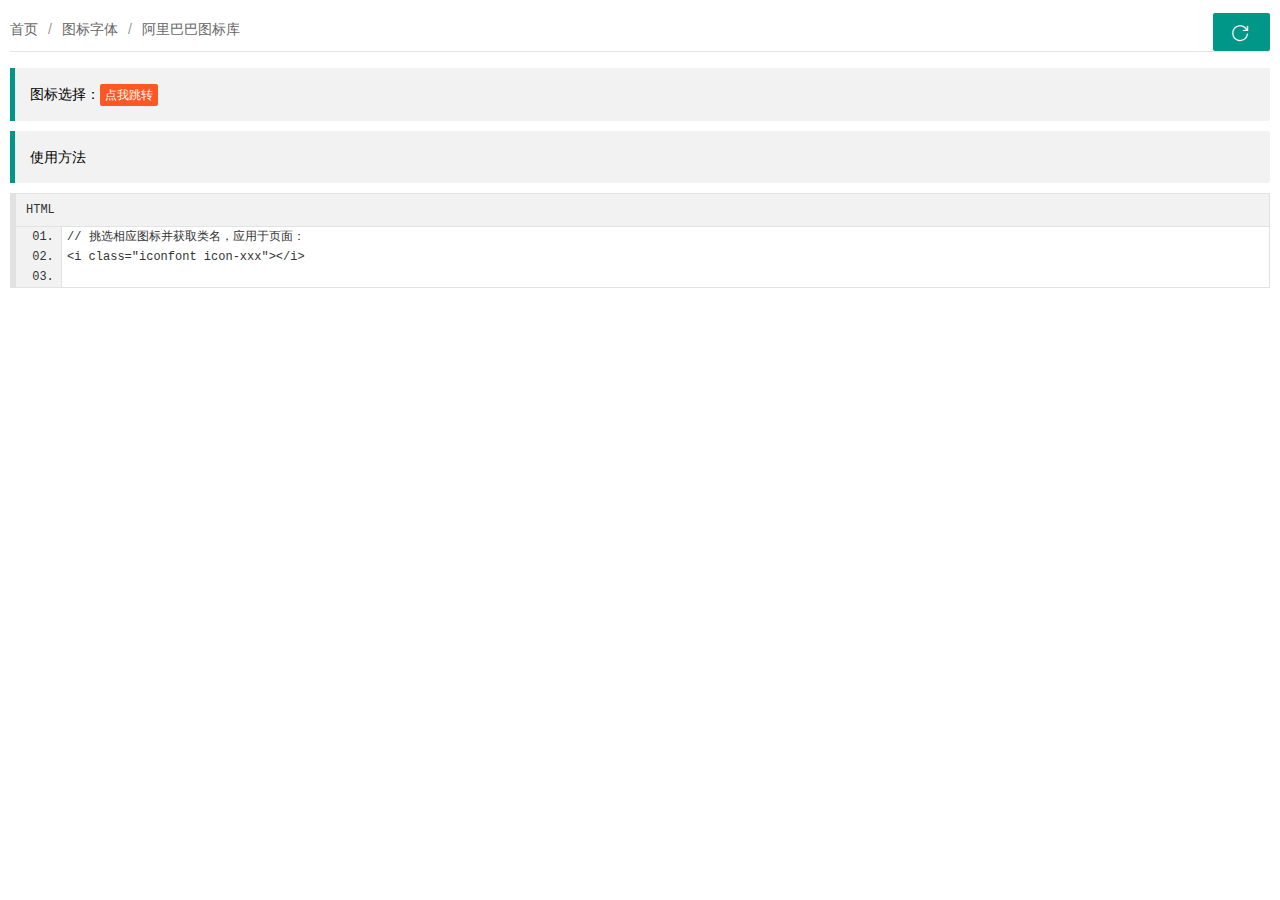
<file: src/main/resources/ok_admin/font-iconfont.html>
<!DOCTYPE html>
<html lang="en">
<head>
    <meta charset="UTF-8">
    <title>阿里巴巴图标库</title>
    <link rel="stylesheet" href="lib/layui/css/layui.css">
    <link rel="stylesheet" href="css/sub-page.css">
</head>
<body>
    <div class="ok-body">
        <!--面包屑导航区域-->
        <div class="ok-body-breadcrumb">
            <span class="layui-breadcrumb">
                <a><cite>首页</cite></a>
                <a><cite>图标字体</cite></a>
                <a><cite>阿里巴巴图标库</cite></a>
            </span>
            <a class="layui-btn layui-btn-small" href="javascript:location.replace(location.href);" title="刷新">
                <i class="layui-icon layui-icon-refresh"></i>
            </a>
        </div>
        <br>
        <blockquote class="layui-elem-quote">
            图标选择：<a href="http://www.layui.com/doc/element/icon.html#table" target="_blank" class="layui-btn layui-btn-danger layui-btn-xs">点我跳转</a>
        </blockquote>
        <blockquote class="layui-elem-quote">
            使用方法
        </blockquote>
        <pre class="layui-code" lay-title="HTML" lay-encode="true">
// 挑选相应图标并获取类名，应用于页面：
<i class="iconfont icon-xxx"></i>
      </pre>
    </div>
    <!--js逻辑-->
    <script src="lib/layui/layui.js"></script>
    <script>
        layui.use(['element', 'code'], function () {
            layui.code({about: false});
        })
    </script>
</body>
</html>
</file>
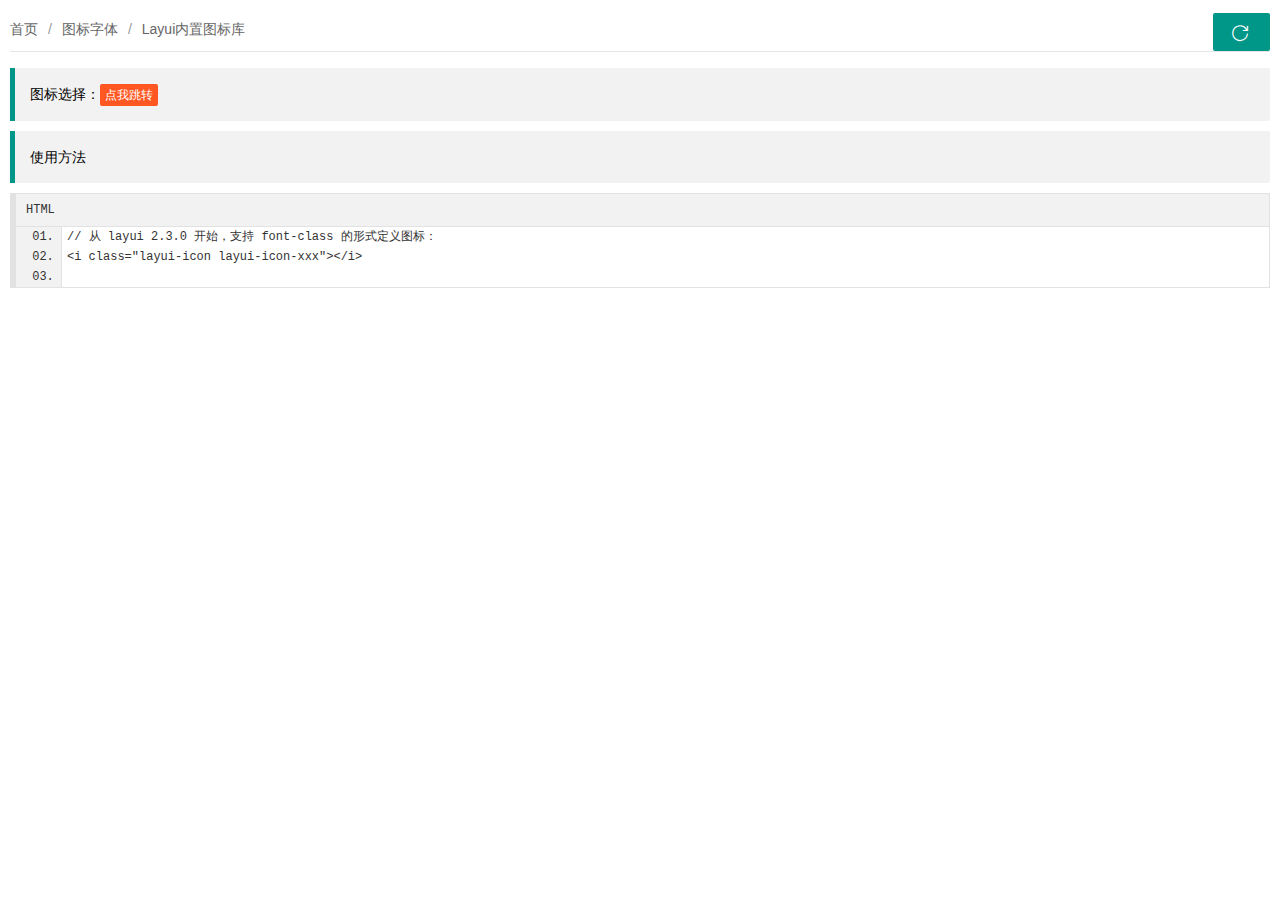
<file: src/main/resources/ok_admin/font-layui.html>
<!DOCTYPE html>
<html lang="en">
<head>
    <meta charset="UTF-8">
    <title>Layui内置图标库</title>
    <link rel="stylesheet" href="lib/layui/css/layui.css">
    <link rel="stylesheet" href="css/sub-page.css">
</head>
<body>
    <div class="ok-body">
        <!--面包屑导航区域-->
        <div class="ok-body-breadcrumb">
            <span class="layui-breadcrumb">
                <a><cite>首页</cite></a>
                <a><cite>图标字体</cite></a>
                <a><cite>Layui内置图标库</cite></a>
            </span>
            <a class="layui-btn layui-btn-small" href="javascript:location.replace(location.href);" title="刷新">
                <i class="layui-icon layui-icon-refresh"></i>
            </a>
        </div>
        <br>
        <blockquote class="layui-elem-quote">
            图标选择：<a href="http://www.layui.com/doc/element/icon.html#table" target="_blank" class="layui-btn layui-btn-danger layui-btn-xs">点我跳转</a>
        </blockquote>
        <blockquote class="layui-elem-quote">
            使用方法
        </blockquote>
        <pre class="layui-code" lay-title="HTML" lay-encode="true">
// 从 layui 2.3.0 开始，支持 font-class 的形式定义图标：
<i class="layui-icon layui-icon-xxx"></i>
      </pre>
    </div>
    <!--js逻辑-->
    <script src="lib/layui/layui.js"></script>
    <script>
        layui.use(['element', 'code'], function () {
            layui.code({about: false});
        })
    </script>
</body>
</html>
</file>
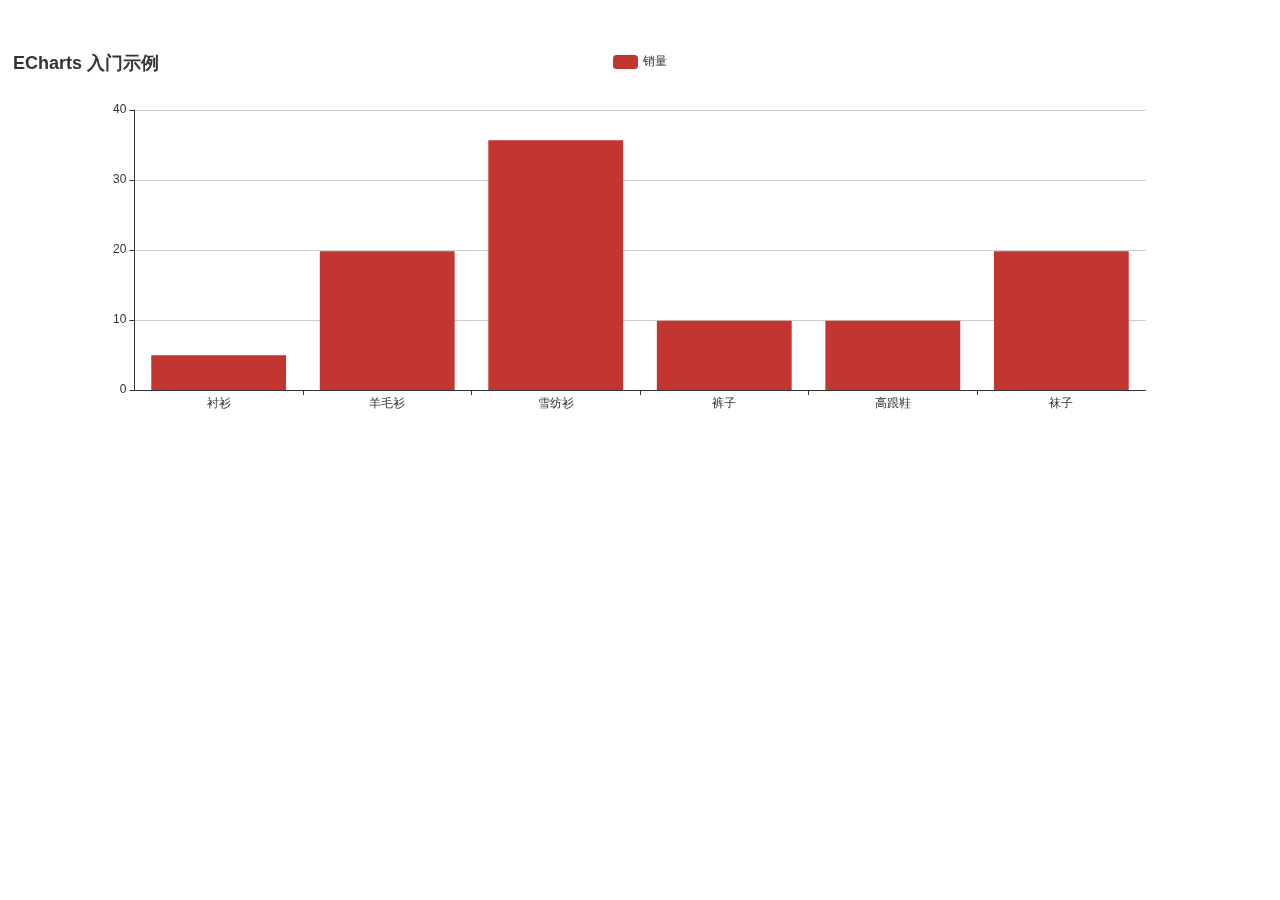
<file: src/main/resources/ok_admin/map1.html>
<!DOCTYPE html>
<html lang="en">
<head>
    <meta charset="UTF-8">
    <title>柱状图</title>
</head>
<body>
<div id="main" style="width: 100%;height:400px;margin-top: 50px;"></div>
<script src="lib/echarts/echarts.common.min.js"></script>
<script type="text/javascript">
    // 基于准备好的dom，初始化echarts实例
    var myChart = echarts.init(document.getElementById('main'));

    // 指定图表的配置项和数据
    var option = {
        title: {
            text: 'ECharts 入门示例'
        },
        tooltip: {},
        legend: {
            data: ['销量']
        },
        xAxis: {
            data: ["衬衫", "羊毛衫", "雪纺衫", "裤子", "高跟鞋", "袜子"]
        },
        yAxis: {},
        series: [{
            name: '销量',
            type: 'bar',
            data: [5, 20, 36, 10, 10, 20]
        }]
    };

    // 使用刚指定的配置项和数据显示图表。
    myChart.setOption(option);
</script>
</body>
</html>
</file>
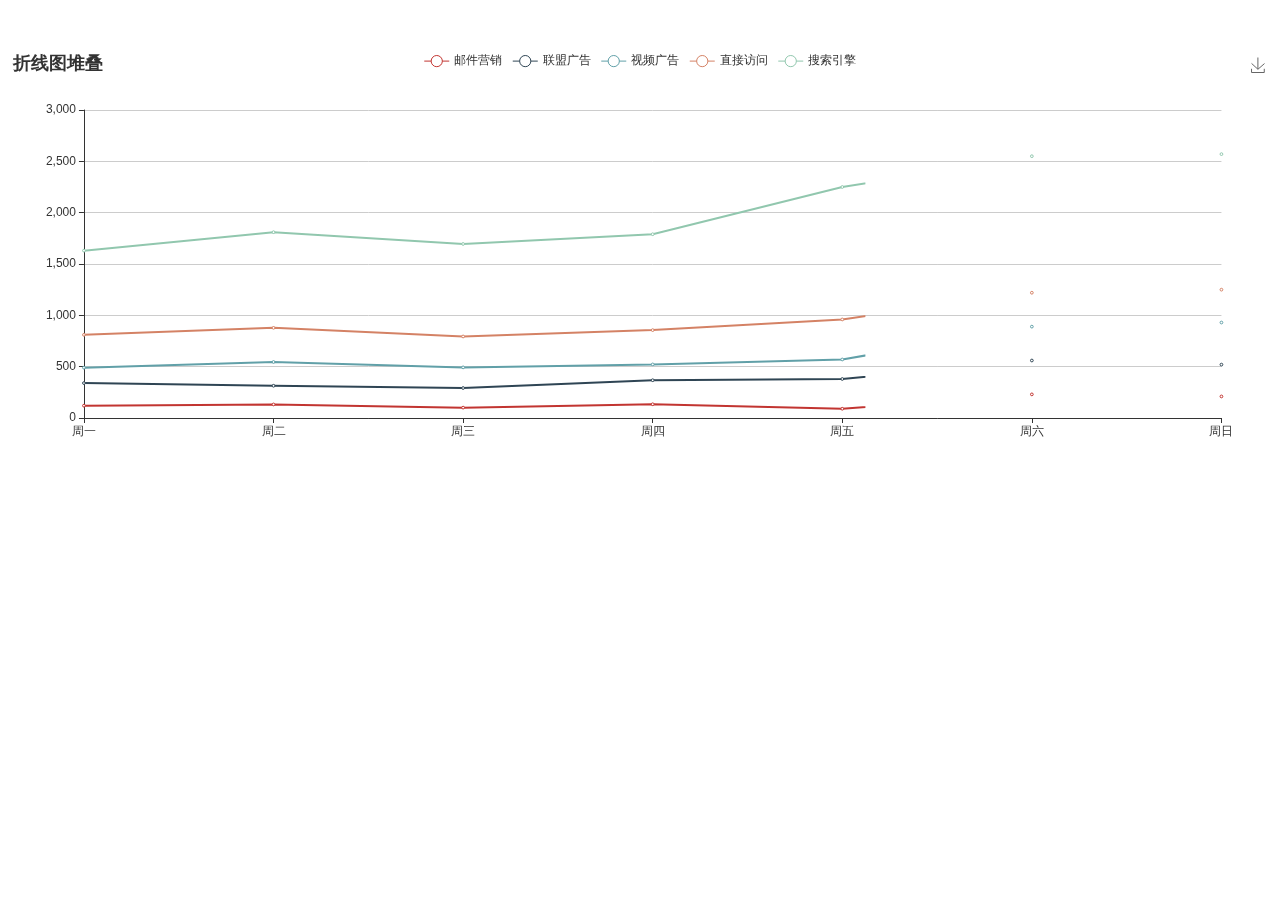
<file: src/main/resources/ok_admin/map2.html>
<!DOCTYPE html>
<html lang="en">
<head>
    <meta charset="UTF-8">
    <title>折线图</title>
</head>
<body>
<div id="main" style="width: 100%;height:400px;margin-top: 50px;"></div>
<script src="lib/echarts/echarts.common.min.js"></script>
<script type="text/javascript">
    // 基于准备好的dom，初始化echarts实例
    var myChart = echarts.init(document.getElementById('main'));

    // 指定图表的配置项和数据
    var option = {
        title: {
            text: '折线图堆叠'
        },
        tooltip: {
            trigger: 'axis'
        },
        legend: {
            data: ['邮件营销', '联盟广告', '视频广告', '直接访问', '搜索引擎']
        },
        grid: {
            left: '3%',
            right: '4%',
            bottom: '3%',
            containLabel: true
        },
        toolbox: {
            feature: {
                saveAsImage: {}
            }
        },
        xAxis: {
            type: 'category',
            boundaryGap: false,
            data: ['周一', '周二', '周三', '周四', '周五', '周六', '周日']
        },
        yAxis: {
            type: 'value'
        },
        series: [
            {
                name: '邮件营销',
                type: 'line',
                stack: '总量',
                data: [120, 132, 101, 134, 90, 230, 210]
            },
            {
                name: '联盟广告',
                type: 'line',
                stack: '总量',
                data: [220, 182, 191, 234, 290, 330, 310]
            },
            {
                name: '视频广告',
                type: 'line',
                stack: '总量',
                data: [150, 232, 201, 154, 190, 330, 410]
            },
            {
                name: '直接访问',
                type: 'line',
                stack: '总量',
                data: [320, 332, 301, 334, 390, 330, 320]
            },
            {
                name: '搜索引擎',
                type: 'line',
                stack: '总量',
                data: [820, 932, 901, 934, 1290, 1330, 1320]
            }
        ]
    };

    // 使用刚指定的配置项和数据显示图表。
    myChart.setOption(option);
</script>
</body>
</html>
</file>
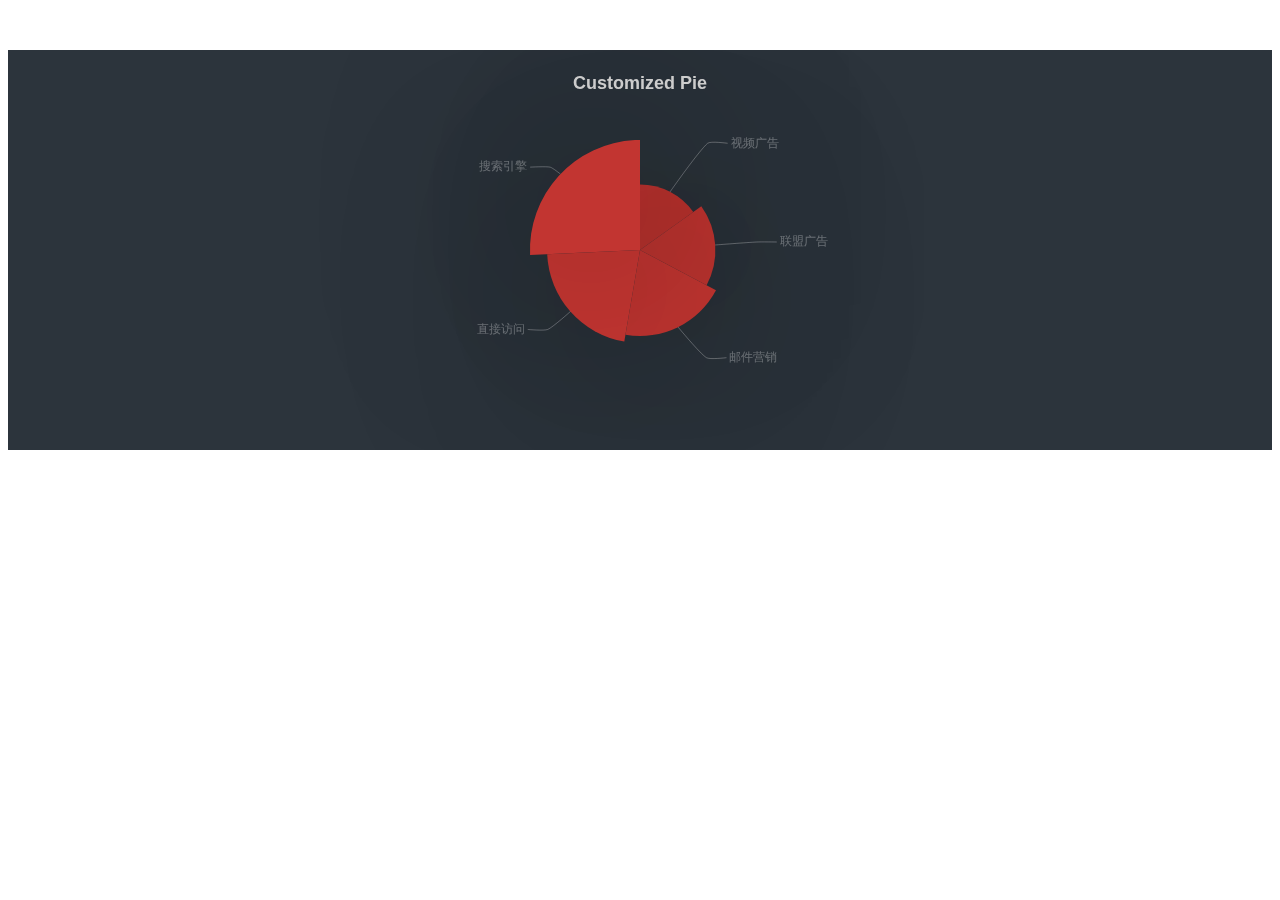
<file: src/main/resources/ok_admin/map3.html>
<!DOCTYPE html>
<html lang="en">
<head>
    <meta charset="UTF-8">
    <title>饼图</title>
</head>
<body>
<div id="main" style="width: 100%;height:400px;margin-top: 50px;"></div>
<script src="lib/echarts/echarts.common.min.js"></script>
<script type="text/javascript">
    // 基于准备好的dom，初始化echarts实例
    var myChart = echarts.init(document.getElementById('main'));

    // 指定图表的配置项和数据
    var option = {
        backgroundColor: '#2c343c',

        title: {
            text: 'Customized Pie',
            left: 'center',
            top: 20,
            textStyle: {
                color: '#ccc'
            }
        },

        tooltip: {
            trigger: 'item',
            formatter: "{a} <br/>{b} : {c} ({d}%)"
        },

        visualMap: {
            show: false,
            min: 80,
            max: 600,
            inRange: {
                colorLightness: [0, 1]
            }
        },
        series: [
            {
                name: '访问来源',
                type: 'pie',
                radius: '55%',
                center: ['50%', '50%'],
                data: [
                    {value: 335, name: '直接访问'},
                    {value: 310, name: '邮件营销'},
                    {value: 274, name: '联盟广告'},
                    {value: 235, name: '视频广告'},
                    {value: 400, name: '搜索引擎'}
                ].sort(function (a, b) {
                    return a.value - b.value;
                }),
                roseType: 'radius',
                label: {
                    normal: {
                        textStyle: {
                            color: 'rgba(255, 255, 255, 0.3)'
                        }
                    }
                },
                labelLine: {
                    normal: {
                        lineStyle: {
                            color: 'rgba(255, 255, 255, 0.3)'
                        },
                        smooth: 0.2,
                        length: 10,
                        length2: 20
                    }
                },
                itemStyle: {
                    normal: {
                        color: '#c23531',
                        shadowBlur: 200,
                        shadowColor: 'rgba(0, 0, 0, 0.5)'
                    }
                },

                animationType: 'scale',
                animationEasing: 'elasticOut',
                animationDelay: function (idx) {
                    return Math.random() * 200;
                }
            }
        ]
    };

    // 使用刚指定的配置项和数据显示图表。
    myChart.setOption(option);
</script>
</body>
</html>
</file>
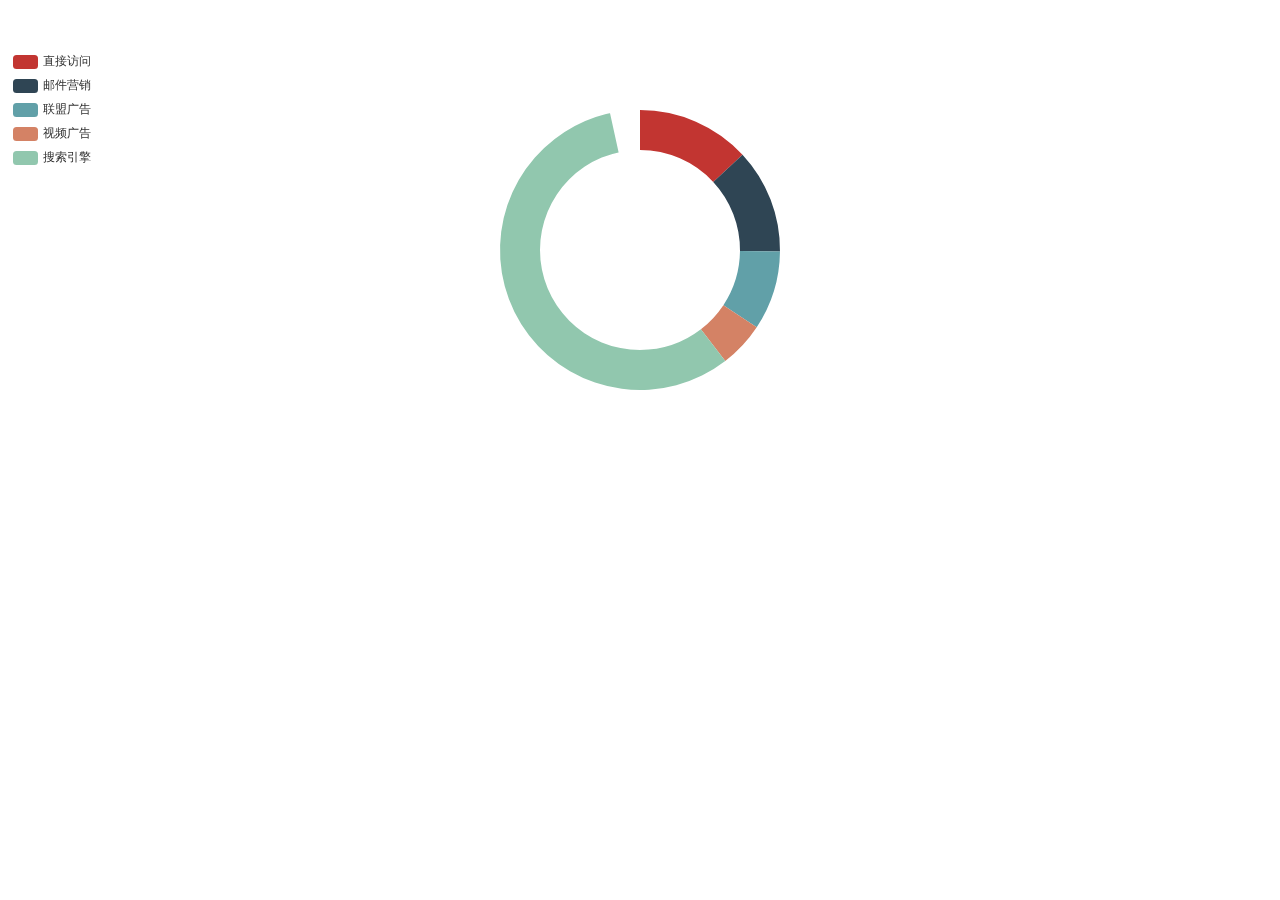
<file: src/main/resources/ok_admin/map4.html>
<!DOCTYPE html>
<html lang="en">
<head>
    <meta charset="UTF-8">
    <title>环形图</title>
</head>
<body>
<div id="main" style="width: 100%;height:400px;margin-top: 50px;"></div>
<script src="lib/echarts/echarts.common.min.js"></script>
<script type="text/javascript">
    // 基于准备好的dom，初始化echarts实例
    var myChart = echarts.init(document.getElementById('main'));

    // 指定图表的配置项和数据
    var option = {
        tooltip: {
            trigger: 'item',
            formatter: "{a} <br/>{b}: {c} ({d}%)"
        },
        legend: {
            orient: 'vertical',
            x: 'left',
            data: ['直接访问', '邮件营销', '联盟广告', '视频广告', '搜索引擎']
        },
        series: [
            {
                name: '访问来源',
                type: 'pie',
                radius: ['50%', '70%'],
                avoidLabelOverlap: false,
                label: {
                    normal: {
                        show: false,
                        position: 'center'
                    },
                    emphasis: {
                        show: true,
                        textStyle: {
                            fontSize: '30',
                            fontWeight: 'bold'
                        }
                    }
                },
                labelLine: {
                    normal: {
                        show: false
                    }
                },
                data: [
                    {value: 335, name: '直接访问'},
                    {value: 310, name: '邮件营销'},
                    {value: 234, name: '联盟广告'},
                    {value: 135, name: '视频广告'},
                    {value: 1548, name: '搜索引擎'}
                ]
            }
        ]
    };

    // 使用刚指定的配置项和数据显示图表。
    myChart.setOption(option);
</script>
</body>
</html>
</file>
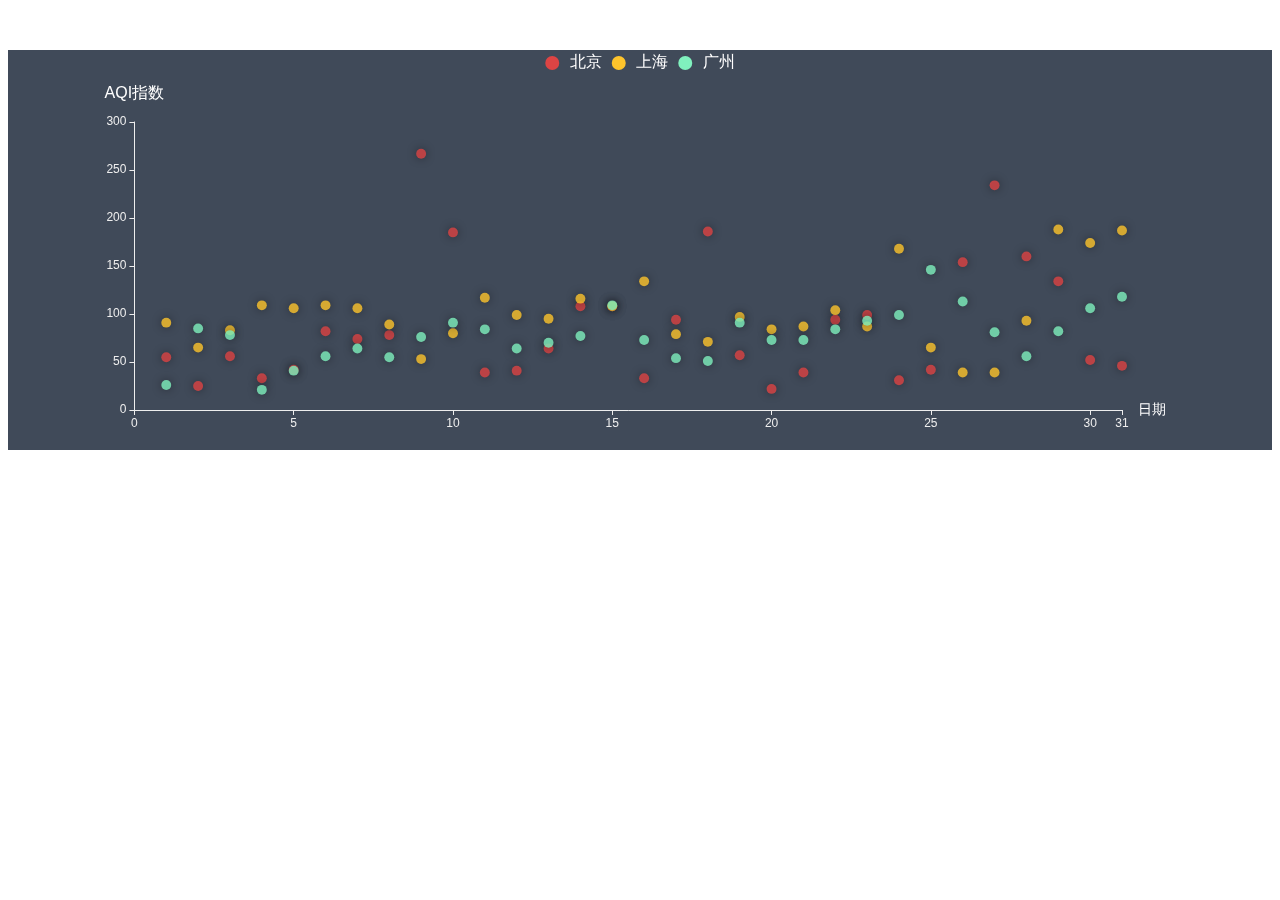
<file: src/main/resources/ok_admin/map5.html>
<!DOCTYPE html>
<html lang="en">
<head>
    <meta charset="UTF-8">
    <title>热力图</title>
</head>
<body>
<div id="main" style="width: 100%;height:400px;margin-top: 50px;"></div>
<script src="lib/echarts/echarts.common.min.js"></script>
<script type="text/javascript">
    // 基于准备好的dom，初始化echarts实例
    var myChart = echarts.init(document.getElementById('main'));

    var dataBJ = [
        [1, 55, 9, 56, 0.46, 18, 6, "良"],
        [2, 25, 11, 21, 0.65, 34, 9, "优"],
        [3, 56, 7, 63, 0.3, 14, 5, "良"],
        [4, 33, 7, 29, 0.33, 16, 6, "优"],
        [5, 42, 24, 44, 0.76, 40, 16, "优"],
        [6, 82, 58, 90, 1.77, 68, 33, "良"],
        [7, 74, 49, 77, 1.46, 48, 27, "良"],
        [8, 78, 55, 80, 1.29, 59, 29, "良"],
        [9, 267, 216, 280, 4.8, 108, 64, "重度污染"],
        [10, 185, 127, 216, 2.52, 61, 27, "中度污染"],
        [11, 39, 19, 38, 0.57, 31, 15, "优"],
        [12, 41, 11, 40, 0.43, 21, 7, "优"],
        [13, 64, 38, 74, 1.04, 46, 22, "良"],
        [14, 108, 79, 120, 1.7, 75, 41, "轻度污染"],
        [15, 108, 63, 116, 1.48, 44, 26, "轻度污染"],
        [16, 33, 6, 29, 0.34, 13, 5, "优"],
        [17, 94, 66, 110, 1.54, 62, 31, "良"],
        [18, 186, 142, 192, 3.88, 93, 79, "中度污染"],
        [19, 57, 31, 54, 0.96, 32, 14, "良"],
        [20, 22, 8, 17, 0.48, 23, 10, "优"],
        [21, 39, 15, 36, 0.61, 29, 13, "优"],
        [22, 94, 69, 114, 2.08, 73, 39, "良"],
        [23, 99, 73, 110, 2.43, 76, 48, "良"],
        [24, 31, 12, 30, 0.5, 32, 16, "优"],
        [25, 42, 27, 43, 1, 53, 22, "优"],
        [26, 154, 117, 157, 3.05, 92, 58, "中度污染"],
        [27, 234, 185, 230, 4.09, 123, 69, "重度污染"],
        [28, 160, 120, 186, 2.77, 91, 50, "中度污染"],
        [29, 134, 96, 165, 2.76, 83, 41, "轻度污染"],
        [30, 52, 24, 60, 1.03, 50, 21, "良"],
        [31, 46, 5, 49, 0.28, 10, 6, "优"]
    ];

    var dataGZ = [
        [1, 26, 37, 27, 1.163, 27, 13, "优"],
        [2, 85, 62, 71, 1.195, 60, 8, "良"],
        [3, 78, 38, 74, 1.363, 37, 7, "良"],
        [4, 21, 21, 36, 0.634, 40, 9, "优"],
        [5, 41, 42, 46, 0.915, 81, 13, "优"],
        [6, 56, 52, 69, 1.067, 92, 16, "良"],
        [7, 64, 30, 28, 0.924, 51, 2, "良"],
        [8, 55, 48, 74, 1.236, 75, 26, "良"],
        [9, 76, 85, 113, 1.237, 114, 27, "良"],
        [10, 91, 81, 104, 1.041, 56, 40, "良"],
        [11, 84, 39, 60, 0.964, 25, 11, "良"],
        [12, 64, 51, 101, 0.862, 58, 23, "良"],
        [13, 70, 69, 120, 1.198, 65, 36, "良"],
        [14, 77, 105, 178, 2.549, 64, 16, "良"],
        [15, 109, 68, 87, 0.996, 74, 29, "轻度污染"],
        [16, 73, 68, 97, 0.905, 51, 34, "良"],
        [17, 54, 27, 47, 0.592, 53, 12, "良"],
        [18, 51, 61, 97, 0.811, 65, 19, "良"],
        [19, 91, 71, 121, 1.374, 43, 18, "良"],
        [20, 73, 102, 182, 2.787, 44, 19, "良"],
        [21, 73, 50, 76, 0.717, 31, 20, "良"],
        [22, 84, 94, 140, 2.238, 68, 18, "良"],
        [23, 93, 77, 104, 1.165, 53, 7, "良"],
        [24, 99, 130, 227, 3.97, 55, 15, "良"],
        [25, 146, 84, 139, 1.094, 40, 17, "轻度污染"],
        [26, 113, 108, 137, 1.481, 48, 15, "轻度污染"],
        [27, 81, 48, 62, 1.619, 26, 3, "良"],
        [28, 56, 48, 68, 1.336, 37, 9, "良"],
        [29, 82, 92, 174, 3.29, 0, 13, "良"],
        [30, 106, 116, 188, 3.628, 101, 16, "轻度污染"],
        [31, 118, 50, 0, 1.383, 76, 11, "轻度污染"]
    ];

    var dataSH = [
        [1, 91, 45, 125, 0.82, 34, 23, "良"],
        [2, 65, 27, 78, 0.86, 45, 29, "良"],
        [3, 83, 60, 84, 1.09, 73, 27, "良"],
        [4, 109, 81, 121, 1.28, 68, 51, "轻度污染"],
        [5, 106, 77, 114, 1.07, 55, 51, "轻度污染"],
        [6, 109, 81, 121, 1.28, 68, 51, "轻度污染"],
        [7, 106, 77, 114, 1.07, 55, 51, "轻度污染"],
        [8, 89, 65, 78, 0.86, 51, 26, "良"],
        [9, 53, 33, 47, 0.64, 50, 17, "良"],
        [10, 80, 55, 80, 1.01, 75, 24, "良"],
        [11, 117, 81, 124, 1.03, 45, 24, "轻度污染"],
        [12, 99, 71, 142, 1.1, 62, 42, "良"],
        [13, 95, 69, 130, 1.28, 74, 50, "良"],
        [14, 116, 87, 131, 1.47, 84, 40, "轻度污染"],
        [15, 108, 80, 121, 1.3, 85, 37, "轻度污染"],
        [16, 134, 83, 167, 1.16, 57, 43, "轻度污染"],
        [17, 79, 43, 107, 1.05, 59, 37, "良"],
        [18, 71, 46, 89, 0.86, 64, 25, "良"],
        [19, 97, 71, 113, 1.17, 88, 31, "良"],
        [20, 84, 57, 91, 0.85, 55, 31, "良"],
        [21, 87, 63, 101, 0.9, 56, 41, "良"],
        [22, 104, 77, 119, 1.09, 73, 48, "轻度污染"],
        [23, 87, 62, 100, 1, 72, 28, "良"],
        [24, 168, 128, 172, 1.49, 97, 56, "中度污染"],
        [25, 65, 45, 51, 0.74, 39, 17, "良"],
        [26, 39, 24, 38, 0.61, 47, 17, "优"],
        [27, 39, 24, 39, 0.59, 50, 19, "优"],
        [28, 93, 68, 96, 1.05, 79, 29, "良"],
        [29, 188, 143, 197, 1.66, 99, 51, "中度污染"],
        [30, 174, 131, 174, 1.55, 108, 50, "中度污染"],
        [31, 187, 143, 201, 1.39, 89, 53, "中度污染"]
    ];

    var schema = [
        {name: 'date', index: 0, text: '日'},
        {name: 'AQIindex', index: 1, text: 'AQI指数'},
        {name: 'PM25', index: 2, text: 'PM2.5'},
        {name: 'PM10', index: 3, text: 'PM10'},
        {name: 'CO', index: 4, text: '一氧化碳（CO）'},
        {name: 'NO2', index: 5, text: '二氧化氮（NO2）'},
        {name: 'SO2', index: 6, text: '二氧化硫（SO2）'}
    ];


    var itemStyle = {
        normal: {
            opacity: 0.8,
            shadowBlur: 10,
            shadowOffsetX: 0,
            shadowOffsetY: 0,
            shadowColor: 'rgba(0, 0, 0, 0.5)'
        }
    };

    // 指定图表的配置项和数据
    var option = {
        backgroundColor: '#404a59',
        color: [
            '#dd4444', '#fec42c', '#80F1BE'
        ],
        legend: {
            y: 'top',
            data: ['北京', '上海', '广州'],
            textStyle: {
                color: '#fff',
                fontSize: 16
            }
        },
        grid: {
            x: '10%',
            x2: 150,
            y: '18%',
            y2: '10%'
        },
        tooltip: {
            padding: 10,
            backgroundColor: '#222',
            borderColor: '#777',
            borderWidth: 1,
            formatter: function (obj) {
                var value = obj.value;
                return '<div style="border-bottom: 1px solid rgba(255,255,255,.3); font-size: 18px;padding-bottom: 7px;margin-bottom: 7px">'
                    + obj.seriesName + ' ' + value[0] + '日：'
                    + value[7]
                    + '</div>'
                    + schema[1].text + '：' + value[1] + '<br>'
                    + schema[2].text + '：' + value[2] + '<br>'
                    + schema[3].text + '：' + value[3] + '<br>'
                    + schema[4].text + '：' + value[4] + '<br>'
                    + schema[5].text + '：' + value[5] + '<br>'
                    + schema[6].text + '：' + value[6] + '<br>';
            }
        },
        xAxis: {
            type: 'value',
            name: '日期',
            nameGap: 16,
            nameTextStyle: {
                color: '#fff',
                fontSize: 14
            },
            max: 31,
            splitLine: {
                show: false
            },
            axisLine: {
                lineStyle: {
                    color: '#eee'
                }
            }
        },
        yAxis: {
            type: 'value',
            name: 'AQI指数',
            nameLocation: 'end',
            nameGap: 20,
            nameTextStyle: {
                color: '#fff',
                fontSize: 16
            },
            axisLine: {
                lineStyle: {
                    color: '#eee'
                }
            },
            splitLine: {
                show: false
            }
        },
        visualMap: [
            {
                left: 'right',
                top: '10%',
                dimension: 2,
                min: 0,
                max: 250,
                itemWidth: 30,
                itemHeight: 120,
                calculable: true,
                precision: 0.1,
                text: ['圆形大小：PM2.5'],
                textGap: 30,
                textStyle: {
                    color: '#fff'
                },
                inRange: {
                    symbolSize: [10, 70]
                },
                outOfRange: {
                    symbolSize: [10, 70],
                    color: ['rgba(255,255,255,.2)']
                },
                controller: {
                    inRange: {
                        color: ['#c23531']
                    },
                    outOfRange: {
                        color: ['#444']
                    }
                }
            },
            {
                left: 'right',
                bottom: '5%',
                dimension: 6,
                min: 0,
                max: 50,
                itemHeight: 120,
                calculable: true,
                precision: 0.1,
                text: ['明暗：二氧化硫'],
                textGap: 30,
                textStyle: {
                    color: '#fff'
                },
                inRange: {
                    colorLightness: [1, 0.5]
                },
                outOfRange: {
                    color: ['rgba(255,255,255,.2)']
                },
                controller: {
                    inRange: {
                        color: ['#c23531']
                    },
                    outOfRange: {
                        color: ['#444']
                    }
                }
            }
        ],
        series: [
            {
                name: '北京',
                type: 'scatter',
                itemStyle: itemStyle,
                data: dataBJ
            },
            {
                name: '上海',
                type: 'scatter',
                itemStyle: itemStyle,
                data: dataSH
            },
            {
                name: '广州',
                type: 'scatter',
                itemStyle: itemStyle,
                data: dataGZ
            }
        ]
    };

    // 使用刚指定的配置项和数据显示图表。
    myChart.setOption(option);
</script>
</body>
</html>
</file>
<file: src/main/resources/ok_admin/lib/layui/css/layui.css>
/** layui-v2.2.6 MIT License By https://www.layui.com */
 .layui-inline,img{display:inline-block;vertical-align:middle}h1,h2,h3,h4,h5,h6{font-weight:400}.layui-edge,.layui-header,.layui-inline,.layui-main{position:relative}.layui-btn,.layui-edge,.layui-inline,img{vertical-align:middle}.layui-btn,.layui-disabled,.layui-icon,.layui-unselect{-webkit-user-select:none;-ms-user-select:none;-moz-user-select:none}blockquote,body,button,dd,div,dl,dt,form,h1,h2,h3,h4,h5,h6,input,li,ol,p,pre,td,textarea,th,ul{margin:0;padding:0;-webkit-tap-highlight-color:rgba(0,0,0,0)}a:active,a:hover{outline:0}img{border:none}li{list-style:none}table{border-collapse:collapse;border-spacing:0}h4,h5,h6{font-size:100%}button,input,optgroup,option,select,textarea{font-family:inherit;font-size:inherit;font-style:inherit;font-weight:inherit;outline:0}pre{white-space:pre-wrap;white-space:-moz-pre-wrap;white-space:-pre-wrap;white-space:-o-pre-wrap;word-wrap:break-word}body{line-height:24px;font:14px Helvetica Neue,Helvetica,PingFang SC,\5FAE\8F6F\96C5\9ED1,Tahoma,Arial,sans-serif}hr{height:1px;margin:10px 0;border:0;clear:both}a{color:#333;text-decoration:none}a:hover{color:#777}a cite{font-style:normal;*cursor:pointer}.layui-border-box,.layui-border-box *{box-sizing:border-box}.layui-box,.layui-box *{box-sizing:content-box}.layui-clear{clear:both;*zoom:1}.layui-clear:after{content:'\20';clear:both;*zoom:1;display:block;height:0}.layui-inline{*display:inline;*zoom:1}.layui-edge{display:inline-block;width:0;height:0;border-width:6px;border-style:dashed;border-color:transparent;overflow:hidden}.layui-edge-top{top:-4px;border-bottom-color:#999;border-bottom-style:solid}.layui-edge-right{border-left-color:#999;border-left-style:solid}.layui-edge-bottom{top:2px;border-top-color:#999;border-top-style:solid}.layui-edge-left{border-right-color:#999;border-right-style:solid}.layui-elip{text-overflow:ellipsis;overflow:hidden;white-space:nowrap}.layui-disabled,.layui-disabled:hover{color:#d2d2d2!important;cursor:not-allowed!important}.layui-circle{border-radius:100%}.layui-show{display:block!important}.layui-hide{display:none!important}@font-face{font-family:layui-icon;src:url(../font/iconfont.eot?v=226_rc2);src:url(../font/iconfont.eot?v=226_rc2#iefix) format('embedded-opentype'),url(../font/iconfont.svg?v=226_rc2#iconfont) format('svg'),url(../font/iconfont.woff?v=226_rc2) format('woff'),url(../font/iconfont.ttf?v=226_rc2) format('truetype')}.layui-icon{font-family:layui-icon!important;font-size:16px;font-style:normal;-webkit-font-smoothing:antialiased;-moz-osx-font-smoothing:grayscale}.layui-icon-duihua:before{content:"\e611"}.layui-icon-shezhi:before{content:"\e614"}.layui-icon-yinshenim:before{content:"\e60f"}.layui-icon-search:before{content:"\e615"}.layui-icon-fenxiang1:before{content:"\e641"}.layui-icon-shezhi1:before{content:"\e620"}.layui-icon-yinqing:before{content:"\e628"}.layui-icon-close:before{content:"\1006"}.layui-icon-close-fill:before{content:"\1007"}.layui-icon-baobiao:before{content:"\e629"}.layui-icon-star:before{content:"\e600"}.layui-icon-yuandian:before{content:"\e617"}.layui-icon-chat:before{content:"\e606"}.layui-icon-logo:before{content:"\e609"}.layui-icon-list:before{content:"\e60a"}.layui-icon-tubiao:before{content:"\e62c"}.layui-icon-ok-circle:before{content:"\1005"}.layui-icon-huanfu2:before{content:"\e61b"}.layui-icon-On-line:before{content:"\e610"}.layui-icon-biaoge:before{content:"\e62d"}.layui-icon-right:before{content:"\e602"}.layui-icon-left:before{content:"\e603"}.layui-icon-cart-simple:before{content:"\e698"}.layui-icon-cry:before{content:"\e69c"}.layui-icon-smile:before{content:"\e6af"}.layui-icon-survey:before{content:"\e6b2"}.layui-icon-tree:before{content:"\e62e"}.layui-icon-iconfont17:before{content:"\e62f"}.layui-icon-tianjia:before{content:"\e61f"}.layui-icon-download-circle:before{content:"\e601"}.layui-icon-xuanzemoban48:before{content:"\e630"}.layui-icon-gongju:before{content:"\e631"}.layui-icon-face-surprised:before{content:"\e664"}.layui-icon-bianji:before{content:"\e642"}.layui-icon-speaker:before{content:"\e645"}.layui-icon-down:before{content:"\e61a"}.layui-icon-wenjian:before{content:"\e621"}.layui-icon-layouts:before{content:"\e632"}.layui-icon-duigou:before{content:"\e618"}.layui-icon-tianjia1:before{content:"\e608"}.layui-icon-yaoyaozhibofanye:before{content:"\e633"}.layui-icon-read:before{content:"\e705"}.layui-icon-404:before{content:"\e61c"}.layui-icon-lunbozutu:before{content:"\e634"}.layui-icon-help:before{content:"\e607"}.layui-icon-daima1:before{content:"\e635"}.layui-icon-jinshui:before{content:"\e636"}.layui-icon-username:before{content:"\e66f"}.layui-icon-find-fill:before{content:"\e670"}.layui-icon-about:before{content:"\e60b"}.layui-icon-location:before{content:"\e715"}.layui-icon-up:before{content:"\e619"}.layui-icon-pause:before{content:"\e651"}.layui-icon-riqi:before{content:"\e637"}.layui-icon-uploadfile:before{content:"\e61d"}.layui-icon-delete:before{content:"\e640"}.layui-icon-play:before{content:"\e652"}.layui-icon-top:before{content:"\e604"}.layui-icon-haoyouqingqiu:before{content:"\e612"}.layui-icon-refresh-3:before{content:"\e9aa"}.layui-icon-weibiaoti1:before{content:"\e605"}.layui-icon-chuangkou:before{content:"\e638"}.layui-icon-comiisbiaoqing:before{content:"\e60c"}.layui-icon-zhengque:before{content:"\e616"}.layui-icon-dollar:before{content:"\e659"}.layui-icon-iconfontwodehaoyou:before{content:"\e613"}.layui-icon-wenjianxiazai:before{content:"\e61e"}.layui-icon-tupian:before{content:"\e60d"}.layui-icon-lianjie:before{content:"\e64c"}.layui-icon-diamond:before{content:"\e735"}.layui-icon-jilu:before{content:"\e60e"}.layui-icon-liucheng:before{content:"\e622"}.layui-icon-fontstrikethrough:before{content:"\e64f"}.layui-icon-unlink:before{content:"\e64d"}.layui-icon-bianjiwenzi:before{content:"\e639"}.layui-icon-sanjiao:before{content:"\e623"}.layui-icon-danxuankuanghouxuan:before{content:"\e63f"}.layui-icon-danxuankuangxuanzhong:before{content:"\e643"}.layui-icon-juzhongduiqi:before{content:"\e647"}.layui-icon-youduiqi:before{content:"\e648"}.layui-icon-zuoduiqi:before{content:"\e649"}.layui-icon-gongsisvgtubiaozongji22:before{content:"\e626"}.layui-icon-gongsisvgtubiaozongji23:before{content:"\e627"}.layui-icon-refresh-2:before{content:"\1002"}.layui-icon-loading-1:before{content:"\e63e"}.layui-icon-return:before{content:"\e65c"}.layui-icon-jiacu:before{content:"\e62b"}.layui-icon-uploading:before{content:"\e67c"}.layui-icon-liaotianduihuaimgoutong:before{content:"\e63a"}.layui-icon-video:before{content:"\e6ed"}.layui-icon-headset:before{content:"\e6fc"}.layui-icon-wenjianjiafan:before{content:"\e624"}.layui-icon-shouji:before{content:"\e63b"}.layui-icon-tianjia2:before{content:"\e654"}.layui-icon-wenjianjia:before{content:"\e7a0"}.layui-icon-biaoqing:before{content:"\e650"}.layui-icon-html:before{content:"\e64b"}.layui-icon-biaodan:before{content:"\e63c"}.layui-icon-cart:before{content:"\e657"}.layui-icon-camera-fill:before{content:"\e65d"}.layui-icon-25:before{content:"\e62a"}.layui-icon-emwdaima:before{content:"\e64e"}.layui-icon-fire:before{content:"\e756"}.layui-icon-set:before{content:"\e716"}.layui-icon-zitixiahuaxian:before{content:"\e646"}.layui-icon-sanjiao1:before{content:"\e625"}.layui-icon-tips:before{content:"\e702"}.layui-icon-tupian-copy-copy:before{content:"\e64a"}.layui-icon-more-vertical:before{content:"\e671"}.layui-icon-zhuti2:before{content:"\e66c"}.layui-icon-loading:before{content:"\e63d"}.layui-icon-xieti:before{content:"\e644"}.layui-icon-refresh-1:before{content:"\e666"}.layui-icon-rmb:before{content:"\e65e"}.layui-icon-home:before{content:"\e68e"}.layui-icon-user:before{content:"\e770"}.layui-icon-notice:before{content:"\e667"}.layui-icon-login-weibo:before{content:"\e675"}.layui-icon-voice:before{content:"\e688"}.layui-icon-download:before{content:"\e681"}.layui-icon-login-qq:before{content:"\e676"}.layui-icon-snowflake:before{content:"\e6b1"}.layui-icon-yemian1:before{content:"\e655"}.layui-icon-template:before{content:"\e663"}.layui-icon-auz:before{content:"\e672"}.layui-icon-console:before{content:"\e665"}.layui-icon-app:before{content:"\e653"}.layui-icon-prev:before{content:"\e65a"}.layui-icon-website:before{content:"\e7ae"}.layui-icon-next:before{content:"\e65b"}.layui-icon-component:before{content:"\e857"}.layui-icon-more:before{content:"\e65f"}.layui-icon-login-wechat:before{content:"\e677"}.layui-icon-shrink-right:before{content:"\e668"}.layui-icon-spread-left:before{content:"\e66b"}.layui-icon-camera:before{content:"\e660"}.layui-icon-note:before{content:"\e66e"}.layui-icon-refresh:before{content:"\e669"}.layui-icon-nv:before{content:"\e661"}.layui-icon-nan:before{content:"\e662"}.layui-icon-password:before{content:"\e673"}.layui-icon-senior:before{content:"\e674"}.layui-icon-theme:before{content:"\e66a"}.layui-icon-tread:before{content:"\e6c5"}.layui-icon-praise:before{content:"\e6c6"}.layui-icon-star-fill:before{content:"\e658"}.layui-icon-template-1:before{content:"\e656"}.layui-icon-loading-2:before{content:"\e66d"}.layui-icon-vercode:before{content:"\e679"}.layui-icon-cellphone:before{content:"\e678"}.layui-main{width:1140px;margin:0 auto}.layui-header{z-index:1000;height:60px}.layui-header a:hover{transition:all .5s;-webkit-transition:all .5s}.layui-side{position:fixed;left:0;top:0;bottom:0;z-index:999;width:200px;overflow-x:hidden}.layui-side-scroll{position:relative;width:220px;height:100%;overflow-x:hidden}.layui-body{position:absolute;left:200px;right:0;top:0;bottom:0;z-index:998;width:auto;overflow:hidden;overflow-y:auto;box-sizing:border-box}.layui-layout-body{overflow:hidden}.layui-layout-admin .layui-header{background-color:#23262E}.layui-layout-admin .layui-side{top:60px;width:200px;overflow-x:hidden}.layui-layout-admin .layui-body{top:60px;bottom:44px}.layui-layout-admin .layui-main{width:auto;margin:0 15px}.layui-layout-admin .layui-footer{position:fixed;left:200px;right:0;bottom:0;height:44px;line-height:44px;padding:0 15px;background-color:#eee}.layui-layout-admin .layui-logo{position:absolute;left:0;top:0;width:200px;height:100%;line-height:60px;text-align:center;color:#009688;font-size:16px}.layui-layout-admin .layui-header .layui-nav{background:0 0}.layui-layout-left{position:absolute!important;left:200px;top:0}.layui-layout-right{position:absolute!important;right:0;top:0}.layui-container{position:relative;margin:0 auto;padding:0 15px;box-sizing:border-box}.layui-fluid{position:relative;margin:0 auto;padding:0 15px}.layui-row:after,.layui-row:before{content:'';display:block;clear:both}.layui-col-lg1,.layui-col-lg10,.layui-col-lg11,.layui-col-lg12,.layui-col-lg2,.layui-col-lg3,.layui-col-lg4,.layui-col-lg5,.layui-col-lg6,.layui-col-lg7,.layui-col-lg8,.layui-col-lg9,.layui-col-md1,.layui-col-md10,.layui-col-md11,.layui-col-md12,.layui-col-md2,.layui-col-md3,.layui-col-md4,.layui-col-md5,.layui-col-md6,.layui-col-md7,.layui-col-md8,.layui-col-md9,.layui-col-sm1,.layui-col-sm10,.layui-col-sm11,.layui-col-sm12,.layui-col-sm2,.layui-col-sm3,.layui-col-sm4,.layui-col-sm5,.layui-col-sm6,.layui-col-sm7,.layui-col-sm8,.layui-col-sm9,.layui-col-xs1,.layui-col-xs10,.layui-col-xs11,.layui-col-xs12,.layui-col-xs2,.layui-col-xs3,.layui-col-xs4,.layui-col-xs5,.layui-col-xs6,.layui-col-xs7,.layui-col-xs8,.layui-col-xs9{position:relative;display:block;box-sizing:border-box}.layui-col-xs1,.layui-col-xs10,.layui-col-xs11,.layui-col-xs12,.layui-col-xs2,.layui-col-xs3,.layui-col-xs4,.layui-col-xs5,.layui-col-xs6,.layui-col-xs7,.layui-col-xs8,.layui-col-xs9{float:left}.layui-col-xs1{width:8.33333333%}.layui-col-xs2{width:16.66666667%}.layui-col-xs3{width:25%}.layui-col-xs4{width:33.33333333%}.layui-col-xs5{width:41.66666667%}.layui-col-xs6{width:50%}.layui-col-xs7{width:58.33333333%}.layui-col-xs8{width:66.66666667%}.layui-col-xs9{width:75%}.layui-col-xs10{width:83.33333333%}.layui-col-xs11{width:91.66666667%}.layui-col-xs12{width:100%}.layui-col-xs-offset1{margin-left:8.33333333%}.layui-col-xs-offset2{margin-left:16.66666667%}.layui-col-xs-offset3{margin-left:25%}.layui-col-xs-offset4{margin-left:33.33333333%}.layui-col-xs-offset5{margin-left:41.66666667%}.layui-col-xs-offset6{margin-left:50%}.layui-col-xs-offset7{margin-left:58.33333333%}.layui-col-xs-offset8{margin-left:66.66666667%}.layui-col-xs-offset9{margin-left:75%}.layui-col-xs-offset10{margin-left:83.33333333%}.layui-col-xs-offset11{margin-left:91.66666667%}.layui-col-xs-offset12{margin-left:100%}@media screen and (max-width:768px){.layui-hide-xs{display:none!important}.layui-show-xs-block{display:block!important}.layui-show-xs-inline{display:inline!important}.layui-show-xs-inline-block{display:inline-block!important}}@media screen and (min-width:768px){.layui-container{width:750px}.layui-hide-sm{display:none!important}.layui-show-sm-block{display:block!important}.layui-show-sm-inline{display:inline!important}.layui-show-sm-inline-block{display:inline-block!important}.layui-col-sm1,.layui-col-sm10,.layui-col-sm11,.layui-col-sm12,.layui-col-sm2,.layui-col-sm3,.layui-col-sm4,.layui-col-sm5,.layui-col-sm6,.layui-col-sm7,.layui-col-sm8,.layui-col-sm9{float:left}.layui-col-sm1{width:8.33333333%}.layui-col-sm2{width:16.66666667%}.layui-col-sm3{width:25%}.layui-col-sm4{width:33.33333333%}.layui-col-sm5{width:41.66666667%}.layui-col-sm6{width:50%}.layui-col-sm7{width:58.33333333%}.layui-col-sm8{width:66.66666667%}.layui-col-sm9{width:75%}.layui-col-sm10{width:83.33333333%}.layui-col-sm11{width:91.66666667%}.layui-col-sm12{width:100%}.layui-col-sm-offset1{margin-left:8.33333333%}.layui-col-sm-offset2{margin-left:16.66666667%}.layui-col-sm-offset3{margin-left:25%}.layui-col-sm-offset4{margin-left:33.33333333%}.layui-col-sm-offset5{margin-left:41.66666667%}.layui-col-sm-offset6{margin-left:50%}.layui-col-sm-offset7{margin-left:58.33333333%}.layui-col-sm-offset8{margin-left:66.66666667%}.layui-col-sm-offset9{margin-left:75%}.layui-col-sm-offset10{margin-left:83.33333333%}.layui-col-sm-offset11{margin-left:91.66666667%}.layui-col-sm-offset12{margin-left:100%}}@media screen and (min-width:992px){.layui-container{width:970px}.layui-hide-md{display:none!important}.layui-show-md-block{display:block!important}.layui-show-md-inline{display:inline!important}.layui-show-md-inline-block{display:inline-block!important}.layui-col-md1,.layui-col-md10,.layui-col-md11,.layui-col-md12,.layui-col-md2,.layui-col-md3,.layui-col-md4,.layui-col-md5,.layui-col-md6,.layui-col-md7,.layui-col-md8,.layui-col-md9{float:left}.layui-col-md1{width:8.33333333%}.layui-col-md2{width:16.66666667%}.layui-col-md3{width:25%}.layui-col-md4{width:33.33333333%}.layui-col-md5{width:41.66666667%}.layui-col-md6{width:50%}.layui-col-md7{width:58.33333333%}.layui-col-md8{width:66.66666667%}.layui-col-md9{width:75%}.layui-col-md10{width:83.33333333%}.layui-col-md11{width:91.66666667%}.layui-col-md12{width:100%}.layui-col-md-offset1{margin-left:8.33333333%}.layui-col-md-offset2{margin-left:16.66666667%}.layui-col-md-offset3{margin-left:25%}.layui-col-md-offset4{margin-left:33.33333333%}.layui-col-md-offset5{margin-left:41.66666667%}.layui-col-md-offset6{margin-left:50%}.layui-col-md-offset7{margin-left:58.33333333%}.layui-col-md-offset8{margin-left:66.66666667%}.layui-col-md-offset9{margin-left:75%}.layui-col-md-offset10{margin-left:83.33333333%}.layui-col-md-offset11{margin-left:91.66666667%}.layui-col-md-offset12{margin-left:100%}}@media screen and (min-width:1200px){.layui-container{width:1170px}.layui-hide-lg{display:none!important}.layui-show-lg-block{display:block!important}.layui-show-lg-inline{display:inline!important}.layui-show-lg-inline-block{display:inline-block!important}.layui-col-lg1,.layui-col-lg10,.layui-col-lg11,.layui-col-lg12,.layui-col-lg2,.layui-col-lg3,.layui-col-lg4,.layui-col-lg5,.layui-col-lg6,.layui-col-lg7,.layui-col-lg8,.layui-col-lg9{float:left}.layui-col-lg1{width:8.33333333%}.layui-col-lg2{width:16.66666667%}.layui-col-lg3{width:25%}.layui-col-lg4{width:33.33333333%}.layui-col-lg5{width:41.66666667%}.layui-col-lg6{width:50%}.layui-col-lg7{width:58.33333333%}.layui-col-lg8{width:66.66666667%}.layui-col-lg9{width:75%}.layui-col-lg10{width:83.33333333%}.layui-col-lg11{width:91.66666667%}.layui-col-lg12{width:100%}.layui-col-lg-offset1{margin-left:8.33333333%}.layui-col-lg-offset2{margin-left:16.66666667%}.layui-col-lg-offset3{margin-left:25%}.layui-col-lg-offset4{margin-left:33.33333333%}.layui-col-lg-offset5{margin-left:41.66666667%}.layui-col-lg-offset6{margin-left:50%}.layui-col-lg-offset7{margin-left:58.33333333%}.layui-col-lg-offset8{margin-left:66.66666667%}.layui-col-lg-offset9{margin-left:75%}.layui-col-lg-offset10{margin-left:83.33333333%}.layui-col-lg-offset11{margin-left:91.66666667%}.layui-col-lg-offset12{margin-left:100%}}.layui-col-space1{margin:-.5px}.layui-col-space1>*{padding:.5px}.layui-col-space3{margin:-1.5px}.layui-col-space3>*{padding:1.5px}.layui-col-space5{margin:-2.5px}.layui-col-space5>*{padding:2.5px}.layui-col-space8{margin:-3.5px}.layui-col-space8>*{padding:3.5px}.layui-col-space10{margin:-5px}.layui-col-space10>*{padding:5px}.layui-col-space12{margin:-6px}.layui-col-space12>*{padding:6px}.layui-col-space15{margin:-7.5px}.layui-col-space15>*{padding:7.5px}.layui-col-space18{margin:-9px}.layui-col-space18>*{padding:9px}.layui-col-space20{margin:-10px}.layui-col-space20>*{padding:10px}.layui-col-space22{margin:-11px}.layui-col-space22>*{padding:11px}.layui-col-space25{margin:-12.5px}.layui-col-space25>*{padding:12.5px}.layui-col-space30{margin:-15px}.layui-col-space30>*{padding:15px}.layui-btn,.layui-input,.layui-select,.layui-textarea,.layui-upload-button{outline:0;-webkit-appearance:none;transition:all .3s;-webkit-transition:all .3s;box-sizing:border-box}.layui-elem-quote{margin-bottom:10px;padding:15px;line-height:22px;border-left:5px solid #009688;border-radius:0 2px 2px 0;background-color:#f2f2f2}.layui-quote-nm{border-style:solid;border-width:1px 1px 1px 5px;background:0 0}.layui-elem-field{margin-bottom:10px;padding:0;border-width:1px;border-style:solid}.layui-elem-field legend{margin-left:20px;padding:0 10px;font-size:20px;font-weight:300}.layui-field-title{margin:10px 0 20px;border-width:1px 0 0}.layui-field-box{padding:10px 15px}.layui-field-title .layui-field-box{padding:10px 0}.layui-progress{position:relative;height:6px;border-radius:20px;background-color:#e2e2e2}.layui-progress-bar{position:absolute;left:0;top:0;width:0;max-width:100%;height:6px;border-radius:20px;text-align:right;background-color:#5FB878;transition:all .3s;-webkit-transition:all .3s}.layui-progress-big,.layui-progress-big .layui-progress-bar{height:18px;line-height:18px}.layui-progress-text{position:relative;top:-20px;line-height:18px;font-size:12px;color:#666}.layui-progress-big .layui-progress-text{position:static;padding:0 10px;color:#fff}.layui-collapse{border-width:1px;border-style:solid;border-radius:2px}.layui-colla-content,.layui-colla-item{border-top-width:1px;border-top-style:solid}.layui-colla-item:first-child{border-top:none}.layui-colla-title{position:relative;height:42px;line-height:42px;padding:0 15px 0 35px;color:#333;background-color:#f2f2f2;cursor:pointer;font-size:14px;overflow:hidden}.layui-colla-content{display:none;padding:10px 15px;line-height:22px;color:#666}.layui-colla-icon{position:absolute;left:15px;top:0;font-size:14px}.layui-card-body,.layui-card-header,.layui-form-label,.layui-form-mid,.layui-form-select,.layui-input-block,.layui-input-inline,.layui-textarea{position:relative}.layui-card{margin-bottom:15px;border-radius:2px;background-color:#fff;box-shadow:0 1px 2px 0 rgba(0,0,0,.05)}.layui-card:last-child{margin-bottom:0}.layui-card-header{height:42px;line-height:42px;padding:0 15px;border-bottom:1px solid #f6f6f6;color:#333;border-radius:2px 2px 0 0;font-size:14px}.layui-bg-black,.layui-bg-blue,.layui-bg-cyan,.layui-bg-green,.layui-bg-orange,.layui-bg-red{color:#fff!important}.layui-card-body{padding:10px 15px;line-height:24px}.layui-card-body[pad15]{padding:15px}.layui-card-body[pad20]{padding:20px}.layui-card-body .layui-table{margin:5px 0}.layui-card .layui-tab{margin:0}.layui-panel-window{position:relative;padding:15px;border-radius:0;border-top:5px solid #E6E6E6;background-color:#fff}.layui-bg-red{background-color:#FF5722!important}.layui-bg-orange{background-color:#FFB800!important}.layui-bg-green{background-color:#009688!important}.layui-bg-cyan{background-color:#2F4056!important}.layui-bg-blue{background-color:#1E9FFF!important}.layui-bg-black{background-color:#393D49!important}.layui-bg-gray{background-color:#eee!important;color:#666!important}.layui-badge-rim,.layui-colla-content,.layui-colla-item,.layui-collapse,.layui-elem-field,.layui-form-pane .layui-form-item[pane],.layui-form-pane .layui-form-label,.layui-input,.layui-layedit,.layui-layedit-tool,.layui-quote-nm,.layui-select,.layui-tab-bar,.layui-tab-card,.layui-tab-title,.layui-tab-title .layui-this:after,.layui-textarea{border-color:#e6e6e6}.layui-timeline-item:before,hr{background-color:#e6e6e6}.layui-text{line-height:22px;font-size:14px;color:#666}.layui-text h1,.layui-text h2,.layui-text h3{font-weight:500;color:#333}.layui-text h1{font-size:30px}.layui-text h2{font-size:24px}.layui-text h3{font-size:18px}.layui-text a:not(.layui-btn){color:#01AAED}.layui-text a:not(.layui-btn):hover{text-decoration:underline}.layui-text ul{padding:5px 0 5px 15px}.layui-text ul li{margin-top:5px;list-style-type:disc}.layui-text em,.layui-word-aux{color:#999!important;padding:0 5px!important}.layui-btn{display:inline-block;height:38px;line-height:38px;padding:0 18px;background-color:#009688;color:#fff;white-space:nowrap;text-align:center;font-size:14px;border:none;border-radius:2px;cursor:pointer}.layui-btn:hover{opacity:.8;filter:alpha(opacity=80);color:#fff}.layui-btn:active{opacity:1;filter:alpha(opacity=100)}.layui-btn+.layui-btn{margin-left:10px}.layui-btn-container{font-size:0}.layui-btn-container .layui-btn{margin-right:10px;margin-bottom:10px}.layui-btn-container .layui-btn+.layui-btn{margin-left:0}.layui-table .layui-btn-container .layui-btn{margin-bottom:9px}.layui-btn-radius{border-radius:100px}.layui-btn .layui-icon{margin-right:3px;font-size:18px;vertical-align:bottom;vertical-align:middle\9}.layui-btn-primary{border:1px solid #C9C9C9;background-color:#fff;color:#555}.layui-btn-primary:hover{border-color:#009688;color:#333}.layui-btn-normal{background-color:#1E9FFF}.layui-btn-warm{background-color:#FFB800}.layui-btn-danger{background-color:#FF5722}.layui-btn-disabled,.layui-btn-disabled:active,.layui-btn-disabled:hover{border:1px solid #e6e6e6;background-color:#FBFBFB;color:#C9C9C9;cursor:not-allowed;opacity:1}.layui-btn-lg{height:44px;line-height:44px;padding:0 25px;font-size:16px}.layui-btn-sm{height:30px;line-height:30px;padding:0 10px;font-size:12px}.layui-btn-sm i{font-size:16px!important}.layui-btn-xs{height:22px;line-height:22px;padding:0 5px;font-size:12px}.layui-btn-xs i{font-size:14px!important}.layui-btn-group{display:inline-block;vertical-align:middle;font-size:0}.layui-btn-group .layui-btn{margin-left:0!important;margin-right:0!important;border-left:1px solid rgba(255,255,255,.5);border-radius:0}.layui-btn-group .layui-btn-primary{border-left:none}.layui-btn-group .layui-btn-primary:hover{border-color:#C9C9C9;color:#009688}.layui-btn-group .layui-btn:first-child{border-left:none;border-radius:2px 0 0 2px}.layui-btn-group .layui-btn-primary:first-child{border-left:1px solid #c9c9c9}.layui-btn-group .layui-btn:last-child{border-radius:0 2px 2px 0}.layui-btn-group .layui-btn+.layui-btn{margin-left:0}.layui-btn-group+.layui-btn-group{margin-left:10px}.layui-btn-fluid{width:100%}.layui-input,.layui-select,.layui-textarea{height:38px;line-height:1.3;line-height:38px\9;border-width:1px;border-style:solid;background-color:#fff;border-radius:2px}.layui-input::-webkit-input-placeholder,.layui-select::-webkit-input-placeholder,.layui-textarea::-webkit-input-placeholder{line-height:1.3}.layui-input,.layui-textarea{display:block;width:100%;padding-left:10px}.layui-input:hover,.layui-textarea:hover{border-color:#D2D2D2!important}.layui-input:focus,.layui-textarea:focus{border-color:#C9C9C9!important}.layui-textarea{min-height:100px;height:auto;line-height:20px;padding:6px 10px;resize:vertical}.layui-select{padding:0 10px}.layui-form input[type=checkbox],.layui-form input[type=radio],.layui-form select{display:none}.layui-form [lay-ignore]{display:initial}.layui-form-item{margin-bottom:15px;clear:both;*zoom:1}.layui-form-item:after{content:'\20';clear:both;*zoom:1;display:block;height:0}.layui-form-label{float:left;display:block;padding:9px 15px;width:80px;font-weight:400;line-height:20px;text-align:right}.layui-form-label-col{display:block;float:none;padding:9px 0;line-height:20px;text-align:left}.layui-form-item .layui-inline{margin-bottom:5px;margin-right:10px}.layui-input-block{margin-left:110px;min-height:36px}.layui-input-inline{display:inline-block;vertical-align:middle}.layui-form-item .layui-input-inline{float:left;width:190px;margin-right:10px}.layui-form-text .layui-input-inline{width:auto}.layui-form-mid{float:left;display:block;padding:9px 0!important;line-height:20px;margin-right:10px}.layui-form-danger+.layui-form-select .layui-input,.layui-form-danger:focus{border-color:#FF5722!important}.layui-form-select .layui-input{padding-right:30px;cursor:pointer}.layui-form-select .layui-edge{position:absolute;right:10px;top:50%;margin-top:-3px;cursor:pointer;border-width:6px;border-top-color:#c2c2c2;border-top-style:solid;transition:all .3s;-webkit-transition:all .3s}.layui-form-select dl{display:none;position:absolute;left:0;top:42px;padding:5px 0;z-index:999;min-width:100%;border:1px solid #d2d2d2;max-height:300px;overflow-y:auto;background-color:#fff;border-radius:2px;box-shadow:0 2px 4px rgba(0,0,0,.12);box-sizing:border-box}.layui-form-select dl dd,.layui-form-select dl dt{padding:0 10px;line-height:36px;white-space:nowrap;overflow:hidden;text-overflow:ellipsis}.layui-form-select dl dt{font-size:12px;color:#999}.layui-form-select dl dd{cursor:pointer}.layui-form-select dl dd:hover{background-color:#f2f2f2}.layui-form-select .layui-select-group dd{padding-left:20px}.layui-form-select dl dd.layui-select-tips{padding-left:10px!important;color:#999}.layui-form-select dl dd.layui-this{background-color:#5FB878;color:#fff}.layui-form-checkbox,.layui-form-select dl dd.layui-disabled{background-color:#fff}.layui-form-selected dl{display:block}.layui-form-checkbox,.layui-form-checkbox *,.layui-form-switch{display:inline-block;vertical-align:middle}.layui-form-selected .layui-edge{margin-top:-9px;-webkit-transform:rotate(180deg);transform:rotate(180deg);margin-top:-3px\9}:root .layui-form-selected .layui-edge{margin-top:-9px\0/IE9}.layui-form-selectup dl{top:auto;bottom:42px}.layui-select-none{margin:5px 0;text-align:center;color:#999}.layui-select-disabled .layui-disabled{border-color:#eee!important}.layui-select-disabled .layui-edge{border-top-color:#d2d2d2}.layui-form-checkbox{position:relative;height:30px;line-height:28px;margin-right:10px;padding-right:30px;border:1px solid #d2d2d2;cursor:pointer;font-size:0;border-radius:2px;-webkit-transition:.1s linear;transition:.1s linear;box-sizing:border-box}.layui-form-checkbox:hover{border:1px solid #c2c2c2}.layui-form-checkbox span{padding:0 10px;height:100%;font-size:14px;background-color:#d2d2d2;color:#fff;overflow:hidden;white-space:nowrap;text-overflow:ellipsis}.layui-form-checkbox:hover span{background-color:#c2c2c2}.layui-form-checkbox i{position:absolute;right:0;width:30px;color:#fff;font-size:20px;text-align:center}.layui-form-checkbox:hover i{color:#c2c2c2}.layui-form-checked,.layui-form-checked:hover{border-color:#5FB878}.layui-form-checked span,.layui-form-checked:hover span{background-color:#5FB878}.layui-form-checked i,.layui-form-checked:hover i{color:#5FB878}.layui-form-item .layui-form-checkbox{margin-top:4px}.layui-form-checkbox[lay-skin=primary]{height:auto!important;line-height:normal!important;border:none!important;margin-right:0;padding-right:0;background:0 0}.layui-form-checkbox[lay-skin=primary] span{float:right;padding-right:15px;line-height:18px;background:0 0;color:#666}.layui-form-checkbox[lay-skin=primary] i{position:relative;top:0;width:16px;height:16px;line-height:16px;border:1px solid #d2d2d2;font-size:12px;border-radius:2px;background-color:#fff;-webkit-transition:.1s linear;transition:.1s linear}.layui-form-checkbox[lay-skin=primary]:hover i{border-color:#5FB878;color:#fff}.layui-form-checked[lay-skin=primary] i{border-color:#5FB878;background-color:#5FB878;color:#fff}.layui-checkbox-disbaled[lay-skin=primary] span{background:0 0!important;color:#c2c2c2}.layui-checkbox-disbaled[lay-skin=primary]:hover i{border-color:#d2d2d2}.layui-form-item .layui-form-checkbox[lay-skin=primary]{margin-top:10px}.layui-form-switch{position:relative;height:22px;line-height:22px;width:42px;padding:0 5px;margin-top:8px;border:1px solid #d2d2d2;border-radius:20px;cursor:pointer;background-color:#fff;-webkit-transition:.1s linear;transition:.1s linear}.layui-form-switch i{position:absolute;left:5px;top:3px;width:16px;height:16px;border-radius:20px;background-color:#d2d2d2;-webkit-transition:.1s linear;transition:.1s linear}.layui-form-switch em{position:absolute;right:5px;top:0;width:25px;padding:0!important;text-align:center!important;color:#999!important;font-style:normal!important;font-size:12px}.layui-form-onswitch{border-color:#5FB878;background-color:#5FB878}.layui-form-onswitch i{left:32px;background-color:#fff}.layui-form-onswitch em{left:5px;right:auto;color:#fff!important}.layui-checkbox-disbaled{border-color:#e2e2e2!important}.layui-checkbox-disbaled span{background-color:#e2e2e2!important}.layui-checkbox-disbaled:hover i{color:#fff!important}[lay-radio]{display:none}.layui-form-radio,.layui-form-radio *{display:inline-block;vertical-align:middle}.layui-form-radio{line-height:28px;margin:6px 10px 0 0;padding-right:10px;cursor:pointer;font-size:0}.layui-form-radio *{font-size:14px}.layui-form-radio>i{margin-right:8px;font-size:22px;color:#c2c2c2}.layui-form-radio>i:hover,.layui-form-radioed>i{color:#5FB878}.layui-radio-disbaled>i{color:#e2e2e2!important}.layui-form-pane .layui-form-label{width:110px;padding:8px 15px;height:38px;line-height:20px;border-width:1px;border-style:solid;border-radius:2px 0 0 2px;text-align:center;background-color:#FBFBFB;overflow:hidden;white-space:nowrap;text-overflow:ellipsis;box-sizing:border-box}.layui-form-pane .layui-input-inline{margin-left:-1px}.layui-form-pane .layui-input-block{margin-left:110px;left:-1px}.layui-form-pane .layui-input{border-radius:0 2px 2px 0}.layui-form-pane .layui-form-text .layui-form-label{float:none;width:100%;border-radius:2px;box-sizing:border-box;text-align:left}.layui-form-pane .layui-form-text .layui-input-inline{display:block;margin:0;top:-1px;clear:both}.layui-form-pane .layui-form-text .layui-input-block{margin:0;left:0;top:-1px}.layui-form-pane .layui-form-text .layui-textarea{min-height:100px;border-radius:0 0 2px 2px}.layui-form-pane .layui-form-checkbox{margin:4px 0 4px 10px}.layui-form-pane .layui-form-radio,.layui-form-pane .layui-form-switch{margin-top:6px;margin-left:10px}.layui-form-pane .layui-form-item[pane]{position:relative;border-width:1px;border-style:solid}.layui-form-pane .layui-form-item[pane] .layui-form-label{position:absolute;left:0;top:0;height:100%;border-width:0 1px 0 0}.layui-form-pane .layui-form-item[pane] .layui-input-inline{margin-left:110px}@media screen and (max-width:450px){.layui-form-item .layui-form-label{text-overflow:ellipsis;overflow:hidden;white-space:nowrap}.layui-form-item .layui-inline{display:block;margin-right:0;margin-bottom:20px;clear:both}.layui-form-item .layui-inline:after{content:'\20';clear:both;display:block;height:0}.layui-form-item .layui-input-inline{display:block;float:none;left:-3px;width:auto;margin:0 0 10px 112px}.layui-form-item .layui-input-inline+.layui-form-mid{margin-left:110px;top:-5px;padding:0}.layui-form-item .layui-form-checkbox{margin-right:5px;margin-bottom:5px}}.layui-layedit{border-width:1px;border-style:solid;border-radius:2px}.layui-layedit-tool{padding:3px 5px;border-bottom-width:1px;border-bottom-style:solid;font-size:0}.layedit-tool-fixed{position:fixed;top:0;border-top:1px solid #e2e2e2}.layui-layedit-tool .layedit-tool-mid,.layui-layedit-tool .layui-icon{display:inline-block;vertical-align:middle;text-align:center;font-size:14px}.layui-layedit-tool .layui-icon{position:relative;width:32px;height:30px;line-height:30px;margin:3px 5px;color:#777;cursor:pointer;border-radius:2px}.layui-layedit-tool .layui-icon:hover{color:#393D49}.layui-layedit-tool .layui-icon:active{color:#000}.layui-layedit-tool .layedit-tool-active{background-color:#e2e2e2;color:#000}.layui-layedit-tool .layui-disabled,.layui-layedit-tool .layui-disabled:hover{color:#d2d2d2;cursor:not-allowed}.layui-layedit-tool .layedit-tool-mid{width:1px;height:18px;margin:0 10px;background-color:#d2d2d2}.layedit-tool-html{width:50px!important;font-size:30px!important}.layedit-tool-b,.layedit-tool-code,.layedit-tool-help{font-size:16px!important}.layedit-tool-d,.layedit-tool-face,.layedit-tool-image,.layedit-tool-unlink{font-size:18px!important}.layedit-tool-image input{position:absolute;font-size:0;left:0;top:0;width:100%;height:100%;opacity:.01;filter:Alpha(opacity=1);cursor:pointer}.layui-layedit-iframe iframe{display:block;width:100%}#LAY_layedit_code{overflow:hidden}.layui-laypage{display:inline-block;*display:inline;*zoom:1;vertical-align:middle;margin:10px 0;font-size:0}.layui-laypage>a:first-child,.layui-laypage>a:first-child em{border-radius:2px 0 0 2px}.layui-laypage>a:last-child,.layui-laypage>a:last-child em{border-radius:0 2px 2px 0}.layui-laypage>:first-child{margin-left:0!important}.layui-laypage>:last-child{margin-right:0!important}.layui-laypage a,.layui-laypage button,.layui-laypage input,.layui-laypage select,.layui-laypage span{border:1px solid #e2e2e2}.layui-laypage a,.layui-laypage span{display:inline-block;*display:inline;*zoom:1;vertical-align:middle;padding:0 15px;height:28px;line-height:28px;margin:0 -1px 5px 0;background-color:#fff;color:#333;font-size:12px}.layui-laypage a:hover{color:#009688}.layui-laypage em{font-style:normal}.layui-laypage .layui-laypage-spr{color:#999;font-weight:700}.layui-laypage a{text-decoration:none}.layui-laypage .layui-laypage-curr{position:relative}.layui-laypage .layui-laypage-curr em{position:relative;color:#fff}.layui-laypage .layui-laypage-curr .layui-laypage-em{position:absolute;left:-1px;top:-1px;padding:1px;width:100%;height:100%;background-color:#009688}.layui-laypage-em{border-radius:2px}.layui-laypage-next em,.layui-laypage-prev em{font-family:Sim sun;font-size:16px}.layui-laypage .layui-laypage-count,.layui-laypage .layui-laypage-limits,.layui-laypage .layui-laypage-skip{margin-left:10px;margin-right:10px;padding:0;border:none}.layui-laypage .layui-laypage-limits{vertical-align:top}.layui-laypage select{height:22px;padding:3px;border-radius:2px;cursor:pointer}.layui-laypage .layui-laypage-skip{height:30px;line-height:30px;color:#999}.layui-laypage button,.layui-laypage input{height:30px;line-height:30px;border-radius:2px;vertical-align:top;background-color:#fff;box-sizing:border-box}.layui-laypage input{display:inline-block;width:40px;margin:0 10px;padding:0 3px;text-align:center}.layui-laypage input:focus,.layui-laypage select:focus{border-color:#009688!important}.layui-laypage button{margin-left:10px;padding:0 10px;cursor:pointer}.layui-table,.layui-table-view{margin:10px 0}.layui-flow-more{margin:10px 0;text-align:center;color:#999;font-size:14px}.layui-flow-more a{height:32px;line-height:32px}.layui-flow-more a *{display:inline-block;vertical-align:top}.layui-flow-more a cite{padding:0 20px;border-radius:3px;background-color:#eee;color:#333;font-style:normal}.layui-flow-more a cite:hover{opacity:.8}.layui-flow-more a i{font-size:30px;color:#737383}.layui-table{width:100%;background-color:#fff;color:#666}.layui-table tr{transition:all .3s;-webkit-transition:all .3s}.layui-table th{text-align:left;font-weight:400}.layui-table tbody tr:hover,.layui-table thead tr,.layui-table-click,.layui-table-header,.layui-table-hover,.layui-table-mend,.layui-table-patch,.layui-table-tool,.layui-table[lay-even] tr:nth-child(even){background-color:#f2f2f2}.layui-table td,.layui-table th,.layui-table-fixed-r,.layui-table-header,.layui-table-page,.layui-table-tips-main,.layui-table-tool,.layui-table-view,.layui-table[lay-skin=line],.layui-table[lay-skin=row]{border-width:1px;border-style:solid;border-color:#e6e6e6}.layui-table td,.layui-table th{position:relative;padding:9px 15px;min-height:20px;line-height:20px;font-size:14px}.layui-table[lay-skin=line] td,.layui-table[lay-skin=line] th{border-width:0 0 1px}.layui-table[lay-skin=row] td,.layui-table[lay-skin=row] th{border-width:0 1px 0 0}.layui-table[lay-skin=nob] td,.layui-table[lay-skin=nob] th{border:none}.layui-table img{max-width:100px}.layui-table[lay-size=lg] td,.layui-table[lay-size=lg] th{padding:15px 30px}.layui-table-view .layui-table[lay-size=lg] .layui-table-cell{height:40px;line-height:40px}.layui-table[lay-size=sm] td,.layui-table[lay-size=sm] th{font-size:12px;padding:5px 10px}.layui-table-view .layui-table[lay-size=sm] .layui-table-cell{height:20px;line-height:20px}.layui-table[lay-data]{display:none}.layui-table-box,.layui-table-view{position:relative;overflow:hidden}.layui-table-view .layui-table{position:relative;width:auto;margin:0}.layui-table-body,.layui-table-header .layui-table,.layui-table-page{margin-bottom:-1px}.layui-table-view .layui-table[lay-skin=line]{border-width:0 1px 0 0}.layui-table-view .layui-table[lay-skin=row]{border-width:0 0 1px}.layui-table-view .layui-table td,.layui-table-view .layui-table th{padding:5px 0;border-top:none;border-left:none}.layui-table-view .layui-table td{cursor:default}.layui-table-view .layui-form-checkbox[lay-skin=primary] i{width:18px;height:18px}.layui-table-header{border-width:0 0 1px;overflow:hidden}.layui-table-sort{width:10px;height:20px;margin-left:5px;cursor:pointer!important}.layui-table-sort .layui-edge{position:absolute;left:5px;border-width:5px}.layui-table-sort .layui-table-sort-asc{top:4px;border-top:none;border-bottom-style:solid;border-bottom-color:#b2b2b2}.layui-table-sort .layui-table-sort-asc:hover{border-bottom-color:#666}.layui-table-sort .layui-table-sort-desc{bottom:4px;border-bottom:none;border-top-style:solid;border-top-color:#b2b2b2}.layui-table-sort .layui-table-sort-desc:hover{border-top-color:#666}.layui-table-sort[lay-sort=asc] .layui-table-sort-asc{border-bottom-color:#000}.layui-table-sort[lay-sort=desc] .layui-table-sort-desc{border-top-color:#000}.layui-table-cell{height:28px;line-height:28px;padding:0 15px;position:relative;overflow:hidden;text-overflow:ellipsis;white-space:nowrap;box-sizing:border-box}.layui-table-cell .layui-form-checkbox[lay-skin=primary]{top:-1px;vertical-align:middle}.layui-table-cell .layui-table-link{color:#01AAED}.laytable-cell-checkbox,.laytable-cell-numbers,.laytable-cell-space{padding:0;text-align:center}.layui-table-body{position:relative;overflow:auto;margin-right:-1px}.layui-table-body .layui-none{line-height:40px;text-align:center;color:#999}.layui-table-fixed{position:absolute;left:0;top:0}.layui-table-fixed .layui-table-body{overflow:hidden}.layui-table-fixed-l{box-shadow:0 -1px 8px rgba(0,0,0,.08)}.layui-table-fixed-r{left:auto;right:-1px;border-width:0 0 0 1px;box-shadow:-1px 0 8px rgba(0,0,0,.08)}.layui-table-fixed-r .layui-table-header{position:relative;overflow:visible}.layui-table-mend{position:absolute;right:-49px;top:0;height:100%;width:50px}.layui-table-tool{position:relative;width:100%;height:50px;line-height:30px;padding:10px 15px;border-width:0 0 1px}.layui-table-page{position:relative;width:100%;padding:7px 7px 0;border-width:1px 0 0;height:41px;font-size:12px}.layui-table-page>div{height:26px}.layui-table-page .layui-laypage{margin:0}.layui-table-page .layui-laypage a,.layui-table-page .layui-laypage span{height:26px;line-height:26px;margin-bottom:10px;border:none;background:0 0}.layui-table-page .layui-laypage a,.layui-table-page .layui-laypage span.layui-laypage-curr{padding:0 12px}.layui-table-page .layui-laypage span{margin-left:0;padding:0}.layui-table-page .layui-laypage .layui-laypage-prev{margin-left:-7px!important}.layui-table-page .layui-laypage .layui-laypage-curr .layui-laypage-em{left:0;top:0;padding:0}.layui-table-page .layui-laypage button,.layui-table-page .layui-laypage input{height:26px;line-height:26px}.layui-table-page .layui-laypage input{width:40px}.layui-table-page .layui-laypage button{padding:0 10px}.layui-table-page select{height:18px}.layui-table-view select[lay-ignore]{display:inline-block}.layui-table-patch .layui-table-cell{padding:0;width:30px}.layui-table-edit{position:absolute;left:0;top:0;width:100%;height:100%;padding:0 14px 1px;border-radius:0;box-shadow:1px 1px 20px rgba(0,0,0,.15)}.layui-table-edit:focus{border-color:#5FB878!important}select.layui-table-edit{padding:0 0 0 10px;border-color:#C9C9C9}.layui-table-view .layui-form-checkbox,.layui-table-view .layui-form-radio,.layui-table-view .layui-form-switch{top:0;margin:0;box-sizing:content-box}.layui-table-view .layui-form-checkbox{top:-1px;height:26px;line-height:26px}body .layui-table-tips .layui-layer-content{background:0 0;padding:0;box-shadow:0 1px 6px rgba(0,0,0,.1)}.layui-table-tips-main{margin:-44px 0 0 -1px;max-height:150px;padding:8px 15px;font-size:14px;overflow-y:scroll;background-color:#fff;color:#333}.layui-code,.layui-upload-list{margin:10px 0}.layui-table-tips-c{position:absolute;right:-3px;top:-12px;width:18px;height:18px;padding:3px;text-align:center;font-weight:700;border-radius:100%;font-size:14px;cursor:pointer;background-color:#666}.layui-table-tips-c:hover{background-color:#999}.layui-upload-file{display:none!important;opacity:.01;filter:Alpha(opacity=1)}.layui-upload-drag,.layui-upload-form,.layui-upload-wrap{display:inline-block}.layui-upload-choose{padding:0 10px;color:#999}.layui-upload-drag{position:relative;padding:30px;border:1px dashed #e2e2e2;background-color:#fff;text-align:center;cursor:pointer;color:#999}.layui-upload-drag .layui-icon{font-size:50px;color:#009688}.layui-upload-drag[lay-over]{border-color:#009688}.layui-upload-iframe{position:absolute;width:0;height:0;border:0;visibility:hidden}.layui-upload-wrap{position:relative;vertical-align:middle}.layui-upload-wrap .layui-upload-file{display:block!important;position:absolute;left:0;top:0;z-index:10;font-size:100px;width:100%;height:100%;opacity:.01;filter:Alpha(opacity=1);cursor:pointer}.layui-code{position:relative;padding:15px;line-height:20px;border:1px solid #ddd;border-left-width:6px;background-color:#F2F2F2;color:#333;font-family:Courier New;font-size:12px}.layui-tree{line-height:26px}.layui-tree li{text-overflow:ellipsis;overflow:hidden;white-space:nowrap}.layui-tree li .layui-tree-spread,.layui-tree li a{display:inline-block;vertical-align:top;height:26px;*display:inline;*zoom:1;cursor:pointer}.layui-tree li a{font-size:0}.layui-tree li a i{font-size:16px}.layui-tree li a cite{padding:0 6px;font-size:14px;font-style:normal}.layui-tree li i{padding-left:6px;color:#333;-moz-user-select:none}.layui-tree li .layui-tree-check{font-size:13px}.layui-tree li .layui-tree-check:hover{color:#009E94}.layui-tree li ul{display:none;margin-left:20px}.layui-tree li .layui-tree-enter{line-height:24px;border:1px dotted #000}.layui-tree-drag{display:none;position:absolute;left:-666px;top:-666px;background-color:#f2f2f2;padding:5px 10px;border:1px dotted #000;white-space:nowrap}.layui-tree-drag i{padding-right:5px}.layui-nav{position:relative;padding:0 20px;background-color:#393D49;color:#fff;border-radius:2px;font-size:0;box-sizing:border-box}.layui-nav *{font-size:14px}.layui-nav .layui-nav-item{position:relative;display:inline-block;*display:inline;*zoom:1;vertical-align:middle;line-height:60px}.layui-nav .layui-nav-item a{display:block;padding:0 20px;color:#fff;color:rgba(255,255,255,.7);transition:all .3s;-webkit-transition:all .3s}.layui-nav .layui-this:after,.layui-nav-bar,.layui-nav-tree .layui-nav-itemed:after{position:absolute;left:0;top:0;width:0;height:5px;background-color:#5FB878;transition:all .2s;-webkit-transition:all .2s}.layui-nav-bar{z-index:1000}.layui-nav .layui-nav-item a:hover,.layui-nav .layui-this a{color:#fff}.layui-nav .layui-this:after{content:'';top:auto;bottom:0;width:100%}.layui-nav-img{width:30px;height:30px;margin-right:10px;border-radius:50%}.layui-nav .layui-nav-more{content:'';width:0;height:0;border-style:solid dashed dashed;border-color:#fff transparent transparent;overflow:hidden;cursor:pointer;transition:all .2s;-webkit-transition:all .2s;position:absolute;top:50%;right:3px;margin-top:-3px;border-width:6px;border-top-color:rgba(255,255,255,.7)}.layui-nav .layui-nav-mored,.layui-nav-itemed>a .layui-nav-more{margin-top:-9px;border-style:dashed dashed solid;border-color:transparent transparent #fff}.layui-nav-child{display:none;position:absolute;left:0;top:65px;min-width:100%;line-height:36px;padding:5px 0;box-shadow:0 2px 4px rgba(0,0,0,.12);border:1px solid #d2d2d2;background-color:#fff;z-index:100;border-radius:2px;white-space:nowrap}.layui-nav .layui-nav-child a{color:#333}.layui-nav .layui-nav-child a:hover{background-color:#f2f2f2;color:#000}.layui-nav-child dd{position:relative}.layui-nav .layui-nav-child dd.layui-this a,.layui-nav-child dd.layui-this{background-color:#5FB878;color:#fff}.layui-nav-child dd.layui-this:after{display:none}.layui-nav-tree{width:200px;padding:0}.layui-nav-tree .layui-nav-item{display:block;width:100%;line-height:45px}.layui-nav-tree .layui-nav-item a{position:relative;height:45px;line-height:45px;text-overflow:ellipsis;overflow:hidden;white-space:nowrap}.layui-nav-tree .layui-nav-item a:hover{background-color:#4E5465}.layui-nav-tree .layui-nav-bar{width:5px;height:0;background-color:#009688}.layui-nav-tree .layui-nav-child dd.layui-this,.layui-nav-tree .layui-nav-child dd.layui-this a,.layui-nav-tree .layui-this,.layui-nav-tree .layui-this>a,.layui-nav-tree .layui-this>a:hover{background-color:#009688;color:#fff}.layui-nav-tree .layui-this:after{display:none}.layui-nav-itemed>a,.layui-nav-tree .layui-nav-title a,.layui-nav-tree .layui-nav-title a:hover{color:#fff!important}.layui-nav-tree .layui-nav-child{position:relative;z-index:0;top:0;border:none;box-shadow:none}.layui-nav-tree .layui-nav-child a{height:40px;line-height:40px;color:#fff;color:rgba(255,255,255,.7)}.layui-nav-tree .layui-nav-child,.layui-nav-tree .layui-nav-child a:hover{background:0 0;color:#fff}.layui-nav-tree .layui-nav-more{right:10px}.layui-nav-itemed>.layui-nav-child{display:block;padding:0;background-color:rgba(0,0,0,.3)!important}.layui-nav-itemed>.layui-nav-child>.layui-this>.layui-nav-child{display:block}.layui-nav-side{position:fixed;top:0;bottom:0;left:0;overflow-x:hidden;z-index:999}.layui-bg-blue .layui-nav-bar,.layui-bg-blue .layui-nav-itemed:after,.layui-bg-blue .layui-this:after{background-color:#93D1FF}.layui-bg-blue .layui-nav-child dd.layui-this{background-color:#1E9FFF}.layui-bg-blue .layui-nav-itemed>a,.layui-nav-tree.layui-bg-blue .layui-nav-title a,.layui-nav-tree.layui-bg-blue .layui-nav-title a:hover{background-color:#007DDB!important}.layui-breadcrumb{visibility:hidden;font-size:0}.layui-breadcrumb>*{font-size:14px}.layui-breadcrumb a{color:#999!important}.layui-breadcrumb a:hover{color:#5FB878!important}.layui-breadcrumb a cite{color:#666;font-style:normal}.layui-breadcrumb span[lay-separator]{margin:0 10px;color:#999}.layui-tab{margin:10px 0;text-align:left!important}.layui-tab[overflow]>.layui-tab-title{overflow:hidden}.layui-tab-title{position:relative;left:0;height:40px;white-space:nowrap;font-size:0;border-bottom-width:1px;border-bottom-style:solid;transition:all .2s;-webkit-transition:all .2s}.layui-tab-title li{display:inline-block;*display:inline;*zoom:1;vertical-align:middle;font-size:14px;transition:all .2s;-webkit-transition:all .2s;position:relative;line-height:40px;min-width:65px;padding:0 15px;text-align:center;cursor:pointer}.layui-tab-title li a{display:block}.layui-tab-title .layui-this{color:#000}.layui-tab-title .layui-this:after{position:absolute;left:0;top:0;content:'';width:100%;height:41px;border-width:1px;border-style:solid;border-bottom-color:#fff;border-radius:2px 2px 0 0;box-sizing:border-box;pointer-events:none}.layui-tab-bar{position:absolute;right:0;top:0;z-index:10;width:30px;height:39px;line-height:39px;border-width:1px;border-style:solid;border-radius:2px;text-align:center;background-color:#fff;cursor:pointer}.layui-tab-bar .layui-icon{position:relative;display:inline-block;top:3px;transition:all .3s;-webkit-transition:all .3s}.layui-tab-item{display:none}.layui-tab-more{padding-right:30px;height:auto!important;white-space:normal!important}.layui-tab-more li.layui-this:after{border-bottom-color:#e2e2e2;border-radius:2px}.layui-tab-more .layui-tab-bar .layui-icon{top:-2px;top:3px\9;-webkit-transform:rotate(180deg);transform:rotate(180deg)}:root .layui-tab-more .layui-tab-bar .layui-icon{top:-2px\0/IE9}.layui-tab-content{padding:10px}.layui-tab-title li .layui-tab-close{position:relative;display:inline-block;width:18px;height:18px;line-height:20px;margin-left:8px;top:1px;text-align:center;font-size:14px;color:#c2c2c2;transition:all .2s;-webkit-transition:all .2s}.layui-tab-title li .layui-tab-close:hover{border-radius:2px;background-color:#FF5722;color:#fff}.layui-tab-brief>.layui-tab-title .layui-this{color:#009688}.layui-tab-brief>.layui-tab-more li.layui-this:after,.layui-tab-brief>.layui-tab-title .layui-this:after{border:none;border-radius:0;border-bottom:2px solid #5FB878}.layui-tab-brief[overflow]>.layui-tab-title .layui-this:after{top:-1px}.layui-tab-card{border-width:1px;border-style:solid;border-radius:2px;box-shadow:0 2px 5px 0 rgba(0,0,0,.1)}.layui-tab-card>.layui-tab-title{background-color:#f2f2f2}.layui-tab-card>.layui-tab-title li{margin-right:-1px;margin-left:-1px}.layui-tab-card>.layui-tab-title .layui-this{background-color:#fff}.layui-tab-card>.layui-tab-title .layui-this:after{border-top:none;border-width:1px;border-bottom-color:#fff}.layui-tab-card>.layui-tab-title .layui-tab-bar{height:40px;line-height:40px;border-radius:0;border-top:none;border-right:none}.layui-tab-card>.layui-tab-more .layui-this{background:0 0;color:#5FB878}.layui-tab-card>.layui-tab-more .layui-this:after{border:none}.layui-timeline{padding-left:5px}.layui-timeline-item{position:relative;padding-bottom:20px}.layui-timeline-axis{position:absolute;left:-5px;top:0;z-index:10;width:20px;height:20px;line-height:20px;background-color:#fff;color:#5FB878;border-radius:50%;text-align:center;cursor:pointer}.layui-timeline-axis:hover{color:#FF5722}.layui-timeline-item:before{content:'';position:absolute;left:5px;top:0;z-index:0;width:1px;height:100%}.layui-timeline-item:last-child:before{display:none}.layui-timeline-item:first-child:before{display:block}.layui-timeline-content{padding-left:25px}.layui-timeline-title{position:relative;margin-bottom:10px}.layui-badge,.layui-badge-dot,.layui-badge-rim{position:relative;display:inline-block;padding:0 6px;font-size:12px;text-align:center;background-color:#FF5722;color:#fff;border-radius:2px}.layui-badge{height:18px;line-height:18px}.layui-badge-dot{width:8px;height:8px;padding:0;border-radius:50%}.layui-badge-rim{height:18px;line-height:18px;border-width:1px;border-style:solid;background-color:#fff;color:#666}.layui-btn .layui-badge,.layui-btn .layui-badge-dot{margin-left:5px}.layui-nav .layui-badge,.layui-nav .layui-badge-dot{position:absolute;top:50%;margin:-8px 6px 0}.layui-tab-title .layui-badge,.layui-tab-title .layui-badge-dot{left:5px;top:-2px}.layui-carousel{position:relative;left:0;top:0;background-color:#f8f8f8}.layui-carousel>[carousel-item]{position:relative;width:100%;height:100%;overflow:hidden}.layui-carousel>[carousel-item]:before{position:absolute;content:'\e63d';left:50%;top:50%;width:100px;line-height:20px;margin:-10px 0 0 -50px;text-align:center;color:#c2c2c2;font-family:layui-icon!important;font-size:30px;font-style:normal;-webkit-font-smoothing:antialiased;-moz-osx-font-smoothing:grayscale}.layui-carousel>[carousel-item]>*{display:none;position:absolute;left:0;top:0;width:100%;height:100%;background-color:#f8f8f8;transition-duration:.3s;-webkit-transition-duration:.3s}.layui-carousel-updown>*{-webkit-transition:.3s ease-in-out up;transition:.3s ease-in-out up}.layui-carousel-arrow{display:none\9;opacity:0;position:absolute;left:10px;top:50%;margin-top:-18px;width:36px;height:36px;line-height:36px;text-align:center;font-size:20px;border:0;border-radius:50%;background-color:rgba(0,0,0,.2);color:#fff;-webkit-transition-duration:.3s;transition-duration:.3s;cursor:pointer}.layui-carousel-arrow[lay-type=add]{left:auto!important;right:10px}.layui-carousel:hover .layui-carousel-arrow[lay-type=add],.layui-carousel[lay-arrow=always] .layui-carousel-arrow[lay-type=add]{right:20px}.layui-carousel[lay-arrow=always] .layui-carousel-arrow{opacity:1;left:20px}.layui-carousel[lay-arrow=none] .layui-carousel-arrow{display:none}.layui-carousel-arrow:hover,.layui-carousel-ind ul:hover{background-color:rgba(0,0,0,.35)}.layui-carousel:hover .layui-carousel-arrow{display:block\9;opacity:1;left:20px}.layui-carousel-ind{position:relative;top:-35px;width:100%;line-height:0!important;text-align:center;font-size:0}.layui-carousel[lay-indicator=outside]{margin-bottom:30px}.layui-carousel[lay-indicator=outside] .layui-carousel-ind{top:10px}.layui-carousel[lay-indicator=outside] .layui-carousel-ind ul{background-color:rgba(0,0,0,.5)}.layui-carousel[lay-indicator=none] .layui-carousel-ind{display:none}.layui-carousel-ind ul{display:inline-block;padding:5px;background-color:rgba(0,0,0,.2);border-radius:10px;-webkit-transition-duration:.3s;transition-duration:.3s}.layui-carousel-ind li{display:inline-block;width:10px;height:10px;margin:0 3px;font-size:14px;background-color:#e2e2e2;background-color:rgba(255,255,255,.5);border-radius:50%;cursor:pointer;-webkit-transition-duration:.3s;transition-duration:.3s}.layui-carousel-ind li:hover{background-color:rgba(255,255,255,.7)}.layui-carousel-ind li.layui-this{background-color:#fff}.layui-carousel>[carousel-item]>.layui-carousel-next,.layui-carousel>[carousel-item]>.layui-carousel-prev,.layui-carousel>[carousel-item]>.layui-this{display:block}.layui-carousel>[carousel-item]>.layui-this{left:0}.layui-carousel>[carousel-item]>.layui-carousel-prev{left:-100%}.layui-carousel>[carousel-item]>.layui-carousel-next{left:100%}.layui-carousel>[carousel-item]>.layui-carousel-next.layui-carousel-left,.layui-carousel>[carousel-item]>.layui-carousel-prev.layui-carousel-right{left:0}.layui-carousel>[carousel-item]>.layui-this.layui-carousel-left{left:-100%}.layui-carousel>[carousel-item]>.layui-this.layui-carousel-right{left:100%}.layui-carousel[lay-anim=updown] .layui-carousel-arrow{left:50%!important;top:20px;margin:0 0 0 -18px}.layui-carousel[lay-anim=updown]>[carousel-item]>*,.layui-carousel[lay-anim=fade]>[carousel-item]>*{left:0!important}.layui-carousel[lay-anim=updown] .layui-carousel-arrow[lay-type=add]{top:auto!important;bottom:20px}.layui-carousel[lay-anim=updown] .layui-carousel-ind{position:absolute;top:50%;right:20px;width:auto;height:auto}.layui-carousel[lay-anim=updown] .layui-carousel-ind ul{padding:3px 5px}.layui-carousel[lay-anim=updown] .layui-carousel-ind li{display:block;margin:6px 0}.layui-carousel[lay-anim=updown]>[carousel-item]>.layui-this{top:0}.layui-carousel[lay-anim=updown]>[carousel-item]>.layui-carousel-prev{top:-100%}.layui-carousel[lay-anim=updown]>[carousel-item]>.layui-carousel-next{top:100%}.layui-carousel[lay-anim=updown]>[carousel-item]>.layui-carousel-next.layui-carousel-left,.layui-carousel[lay-anim=updown]>[carousel-item]>.layui-carousel-prev.layui-carousel-right{top:0}.layui-carousel[lay-anim=updown]>[carousel-item]>.layui-this.layui-carousel-left{top:-100%}.layui-carousel[lay-anim=updown]>[carousel-item]>.layui-this.layui-carousel-right{top:100%}.layui-carousel[lay-anim=fade]>[carousel-item]>.layui-carousel-next,.layui-carousel[lay-anim=fade]>[carousel-item]>.layui-carousel-prev{opacity:0}.layui-carousel[lay-anim=fade]>[carousel-item]>.layui-carousel-next.layui-carousel-left,.layui-carousel[lay-anim=fade]>[carousel-item]>.layui-carousel-prev.layui-carousel-right{opacity:1}.layui-carousel[lay-anim=fade]>[carousel-item]>.layui-this.layui-carousel-left,.layui-carousel[lay-anim=fade]>[carousel-item]>.layui-this.layui-carousel-right{opacity:0}.layui-fixbar{position:fixed;right:15px;bottom:15px;z-index:9999}.layui-fixbar li{width:50px;height:50px;line-height:50px;margin-bottom:1px;text-align:center;cursor:pointer;font-size:30px;background-color:#9F9F9F;color:#fff;border-radius:2px;opacity:.95}.layui-fixbar li:hover{opacity:.85}.layui-fixbar li:active{opacity:1}.layui-fixbar .layui-fixbar-top{display:none;font-size:40px}body .layui-util-face{border:none;background:0 0}body .layui-util-face .layui-layer-content{padding:0;background-color:#fff;color:#666;box-shadow:none}.layui-util-face .layui-layer-TipsG{display:none}.layui-util-face ul{position:relative;width:372px;padding:10px;border:1px solid #D9D9D9;background-color:#fff;box-shadow:0 0 20px rgba(0,0,0,.2)}.layui-util-face ul li{cursor:pointer;float:left;border:1px solid #e8e8e8;height:22px;width:26px;overflow:hidden;margin:-1px 0 0 -1px;padding:4px 2px;text-align:center}.layui-util-face ul li:hover{position:relative;z-index:2;border:1px solid #eb7350;background:#fff9ec}.layui-anim{-webkit-animation-duration:.3s;animation-duration:.3s;-webkit-animation-fill-mode:both;animation-fill-mode:both}.layui-anim.layui-icon{display:inline-block}.layui-anim-loop{-webkit-animation-iteration-count:infinite;animation-iteration-count:infinite}.layui-trans,.layui-trans a{transition:all .3s;-webkit-transition:all .3s}@-webkit-keyframes layui-rotate{from{-webkit-transform:rotate(0)}to{-webkit-transform:rotate(360deg)}}@keyframes layui-rotate{from{transform:rotate(0)}to{transform:rotate(360deg)}}.layui-anim-rotate{-webkit-animation-name:layui-rotate;animation-name:layui-rotate;-webkit-animation-duration:1s;animation-duration:1s;-webkit-animation-timing-function:linear;animation-timing-function:linear}@-webkit-keyframes layui-up{from{-webkit-transform:translate3d(0,100%,0);opacity:.3}to{-webkit-transform:translate3d(0,0,0);opacity:1}}@keyframes layui-up{from{transform:translate3d(0,100%,0);opacity:.3}to{transform:translate3d(0,0,0);opacity:1}}.layui-anim-up{-webkit-animation-name:layui-up;animation-name:layui-up}@-webkit-keyframes layui-upbit{from{-webkit-transform:translate3d(0,30px,0);opacity:.3}to{-webkit-transform:translate3d(0,0,0);opacity:1}}@keyframes layui-upbit{from{transform:translate3d(0,30px,0);opacity:.3}to{transform:translate3d(0,0,0);opacity:1}}.layui-anim-upbit{-webkit-animation-name:layui-upbit;animation-name:layui-upbit}@-webkit-keyframes layui-scale{0%{opacity:.3;-webkit-transform:scale(.5)}100%{opacity:1;-webkit-transform:scale(1)}}@keyframes layui-scale{0%{opacity:.3;-ms-transform:scale(.5);transform:scale(.5)}100%{opacity:1;-ms-transform:scale(1);transform:scale(1)}}.layui-anim-scale{-webkit-animation-name:layui-scale;animation-name:layui-scale}@-webkit-keyframes layui-scale-spring{0%{opacity:.5;-webkit-transform:scale(.5)}80%{opacity:.8;-webkit-transform:scale(1.1)}100%{opacity:1;-webkit-transform:scale(1)}}@keyframes layui-scale-spring{0%{opacity:.5;transform:scale(.5)}80%{opacity:.8;transform:scale(1.1)}100%{opacity:1;transform:scale(1)}}.layui-anim-scaleSpring{-webkit-animation-name:layui-scale-spring;animation-name:layui-scale-spring}@-webkit-keyframes layui-fadein{0%{opacity:0}100%{opacity:1}}@keyframes layui-fadein{0%{opacity:0}100%{opacity:1}}.layui-anim-fadein{-webkit-animation-name:layui-fadein;animation-name:layui-fadein}@-webkit-keyframes layui-fadeout{0%{opacity:1}100%{opacity:0}}@keyframes layui-fadeout{0%{opacity:1}100%{opacity:0}}.layui-anim-fadeout{-webkit-animation-name:layui-fadeout;animation-name:layui-fadeout}
</file>
<file: src/main/resources/ok_admin/css/sub-page.css>
/*主体内容样式*/
.ok-body {
    padding: 10px
}

/*子页面面包屑导航样式*/
.ok-body-breadcrumb {
    position: relative;
    line-height: 39px;
    height: 41px;
    border-bottom: 1px solid #e5e5e5
}

/*子页面面包屑导航刷新按钮样式*/
.ok-body-breadcrumb .layui-btn {
    line-height: 2.4em;
    margin-top: 3px;
    float: right
}

/*子页面面包屑导航刷新按钮图标样式*/
.ok-body-breadcrumb .layui-btn .layui-icon {
    line-height: 40px
}

/*搜索区域样式*/
.ok-search {
    margin-top: 15px;
}

.ok-search .layui-input {
    width: 190px;
    padding-left: 10px;
    margin-left: 10px;
    float: left;
}

.ok-search .layui-input:first-child {
    margin-left: 0px;
}

.ok-search .layui-btn {
    margin-left: 10px;
}

@media screen and (max-width: 768px) {
    .ok-search .layui-input {
        width: 100%;
        margin-left: 0px;
        margin-top: 10px;
    }

    .ok-search .layui-btn {
        margin-left: 0px;
        margin-top: 10px;
    }
}

okToolbar{
    display: block;
    margin-top: 10px;
    margin-bottom: 10px;
    padding: 5px;
    line-height: 22px;
    border-radius: 0 2px 2px 0;
    background-color: #f2f2f2;
}

okToolbar span{
    float: right;
    line-height: 30px;
}

/*form表单*/
.ok-form{
	margin-top: 10px;
}
</file>
